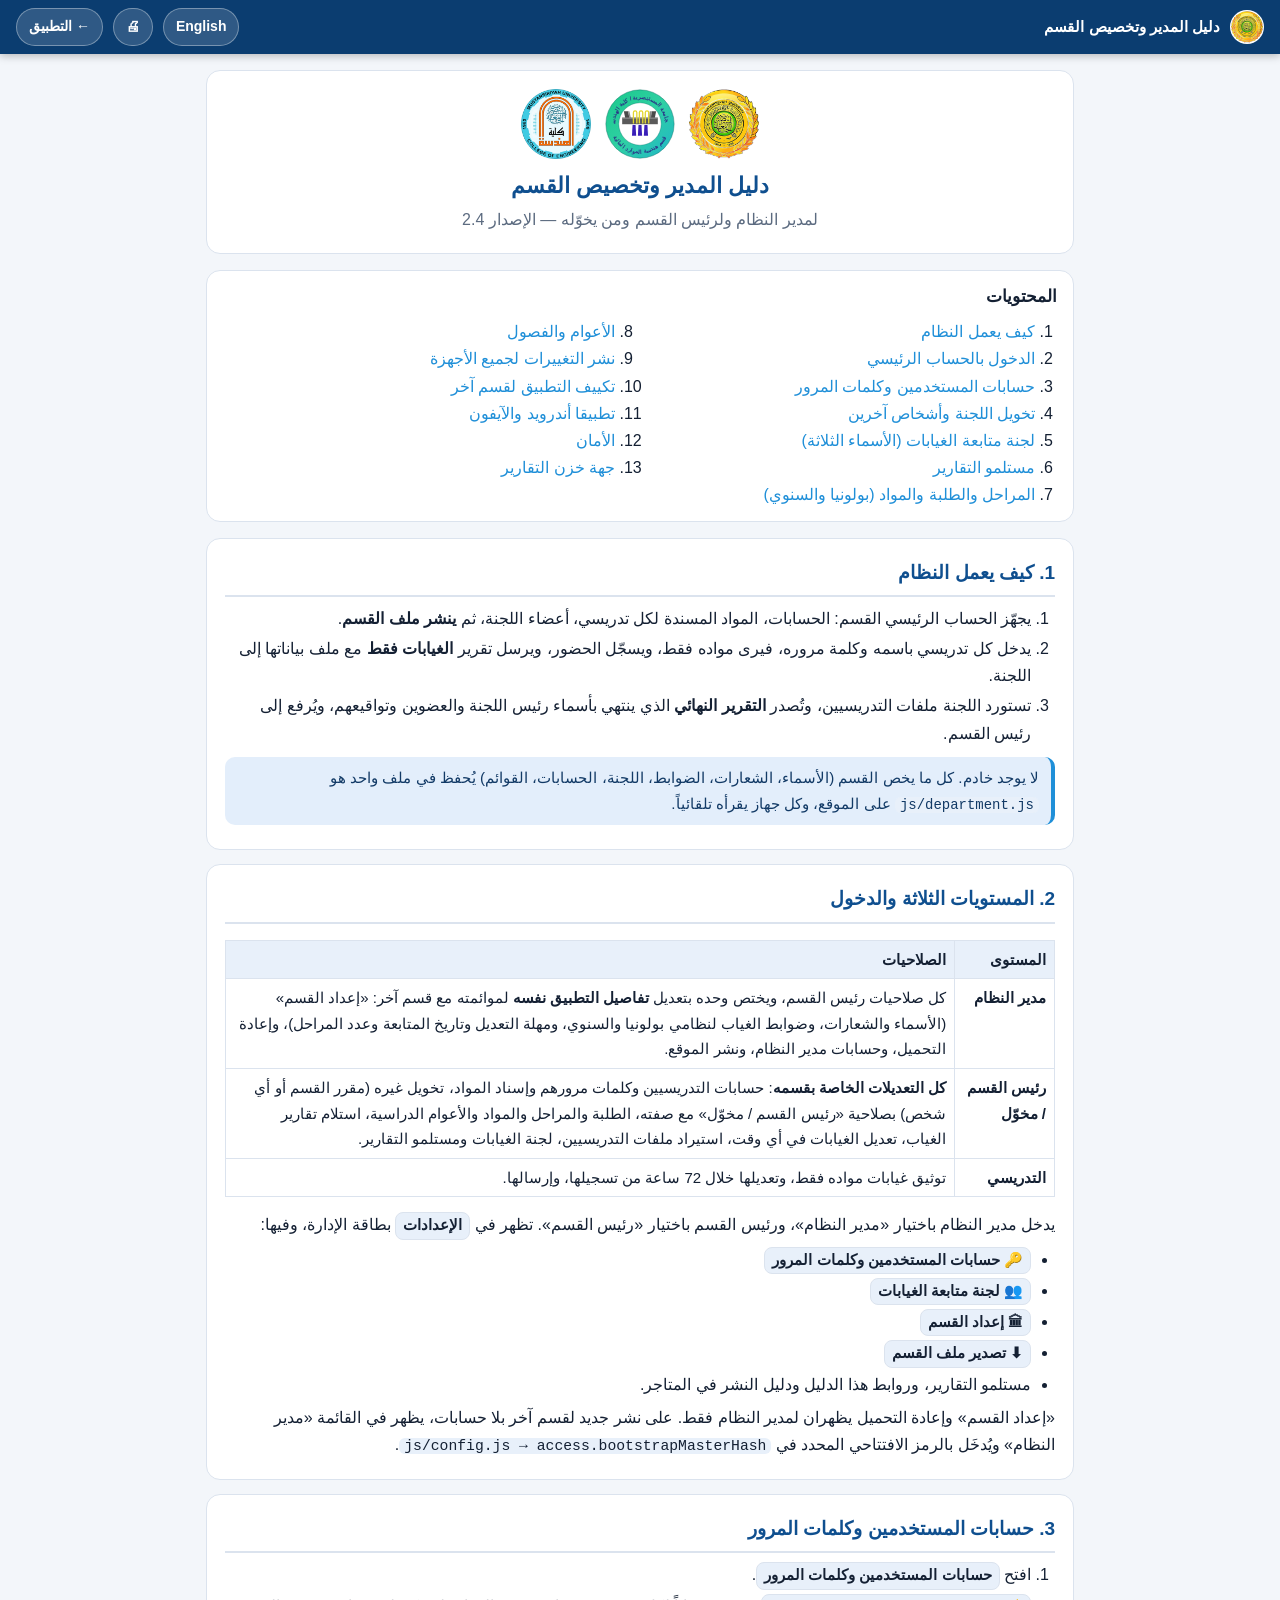
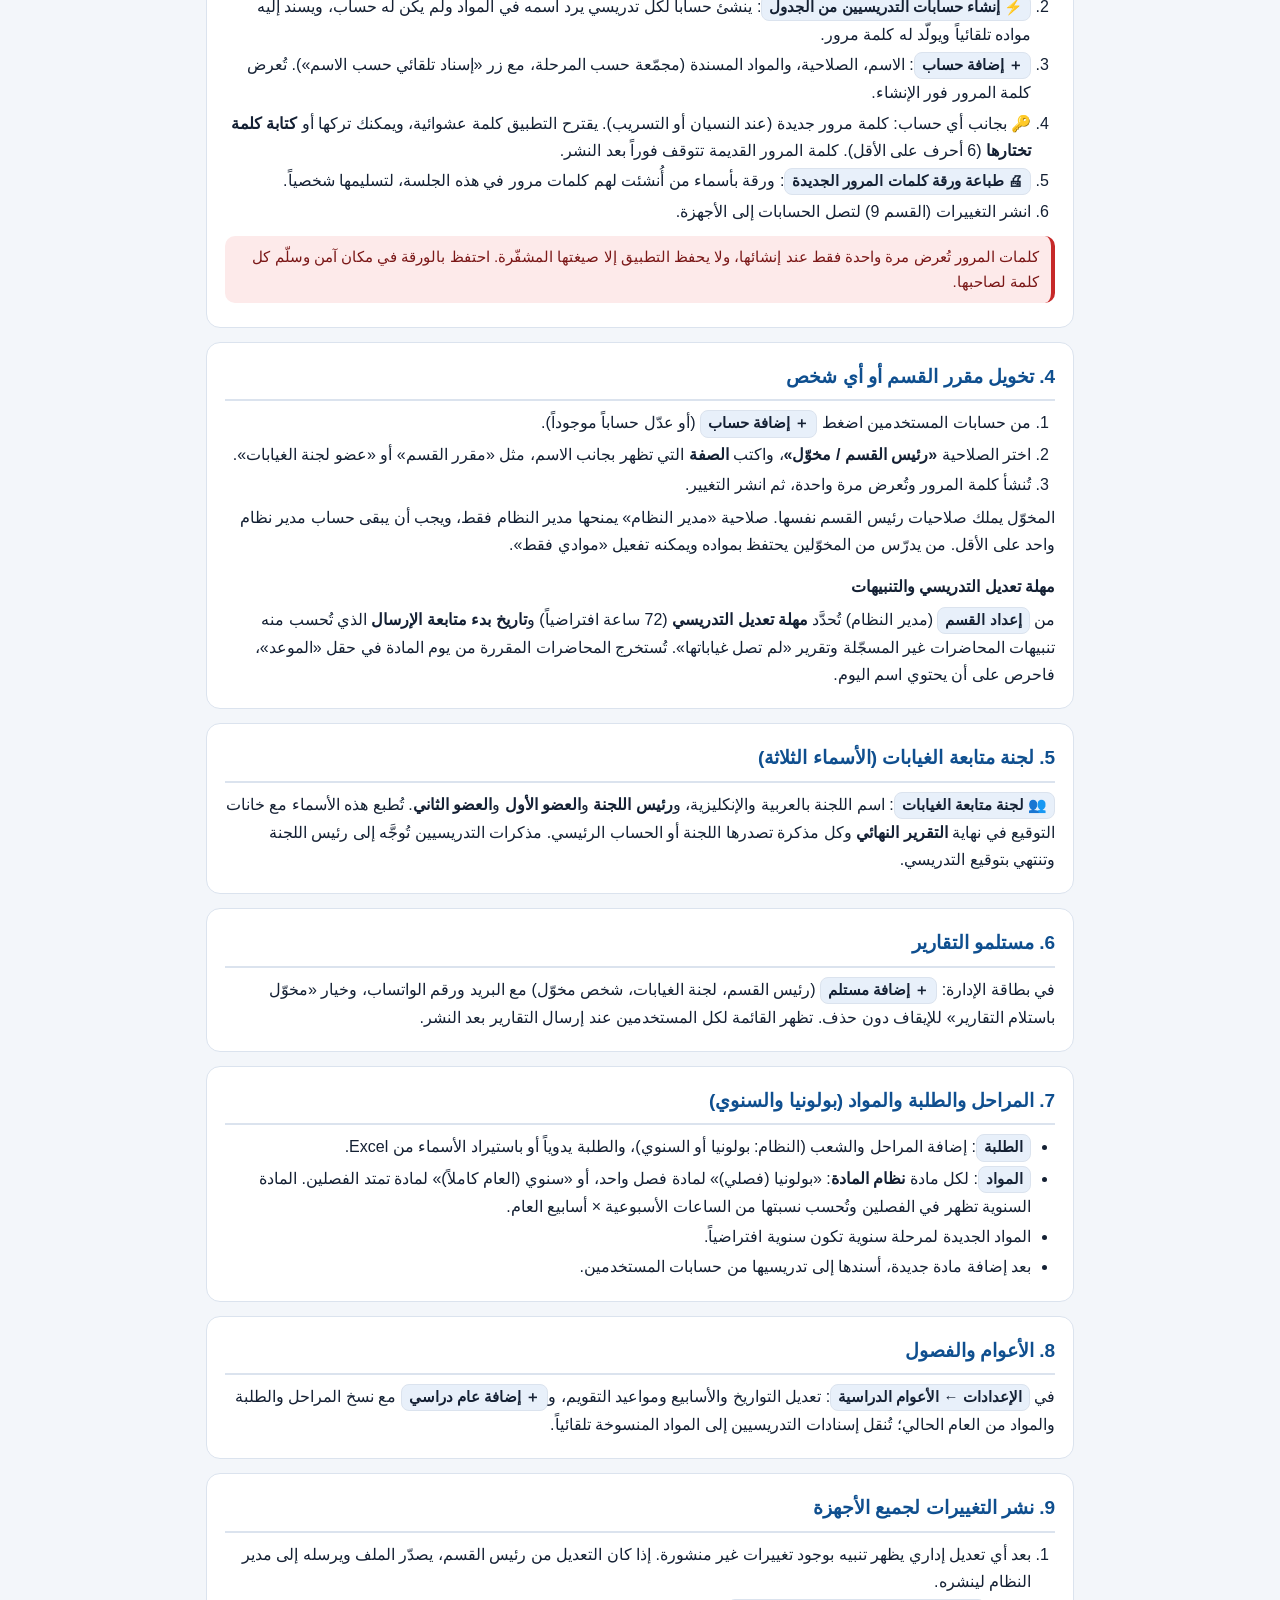
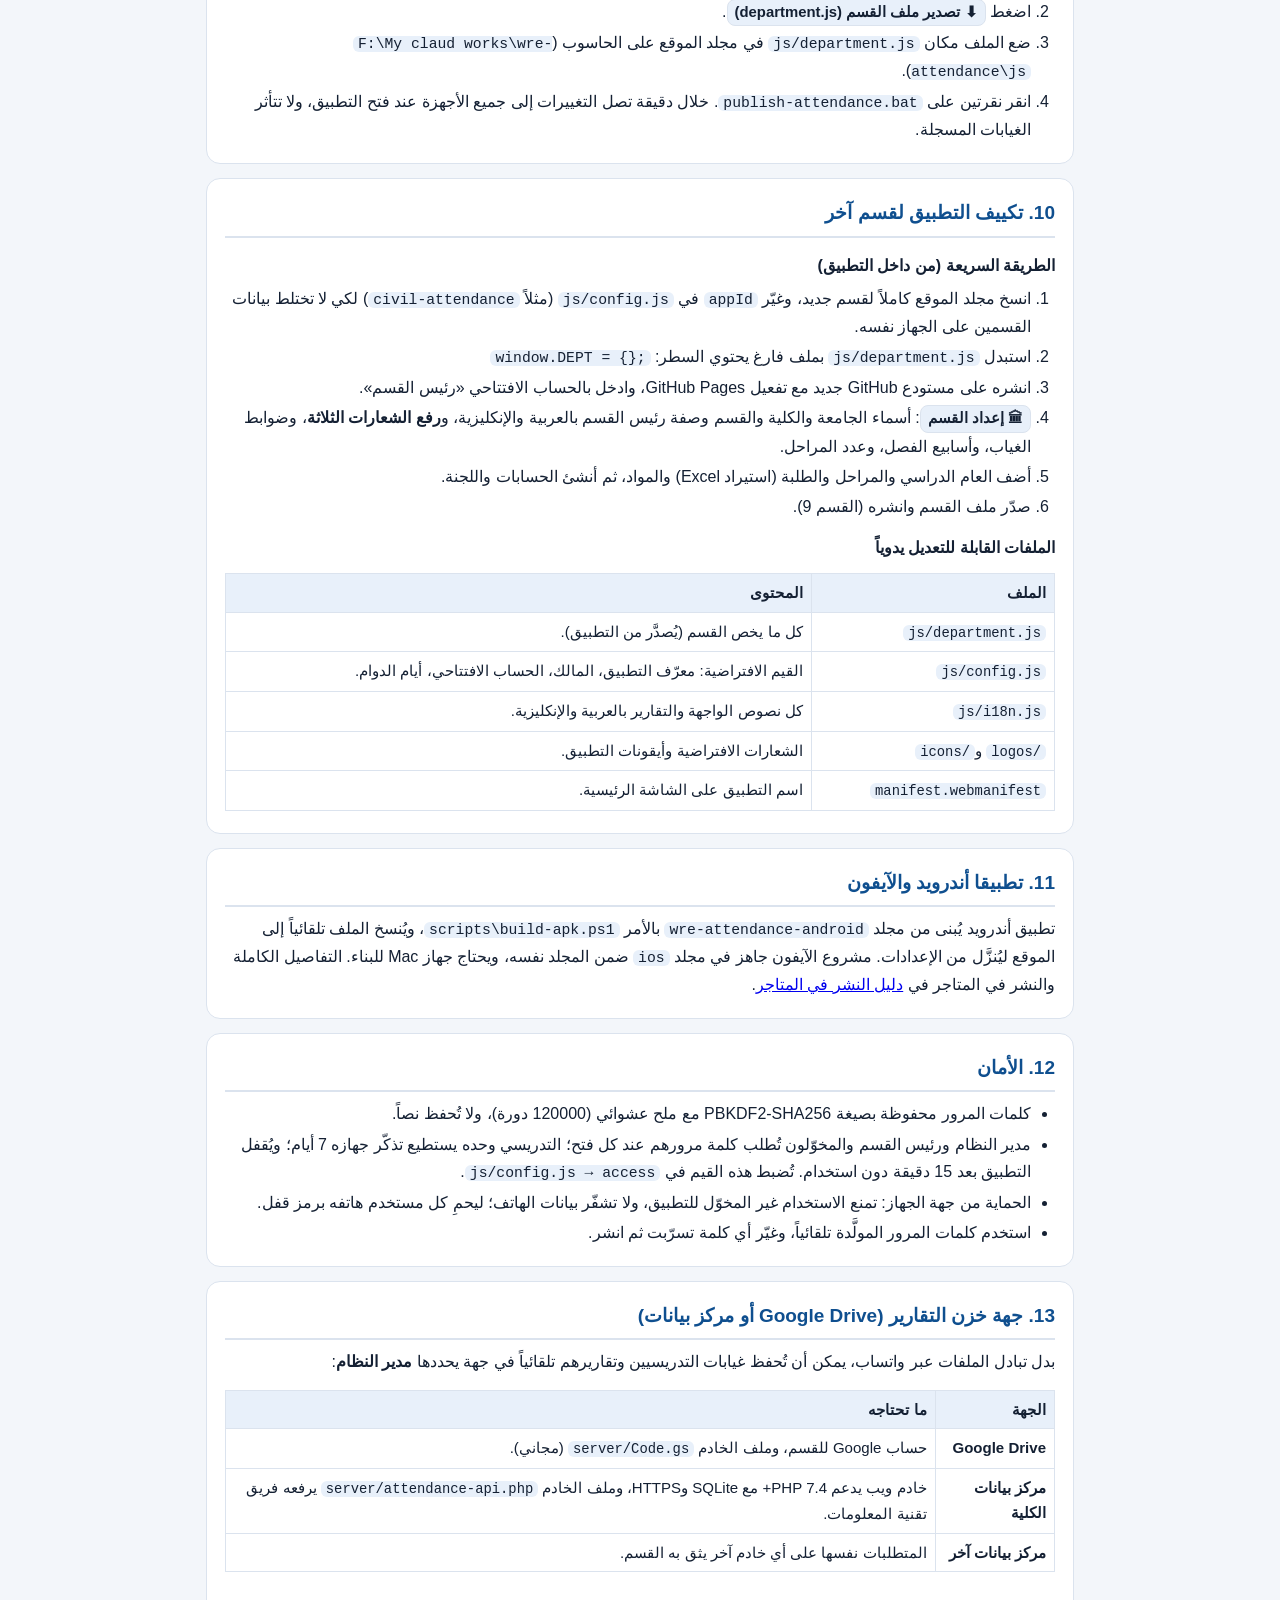
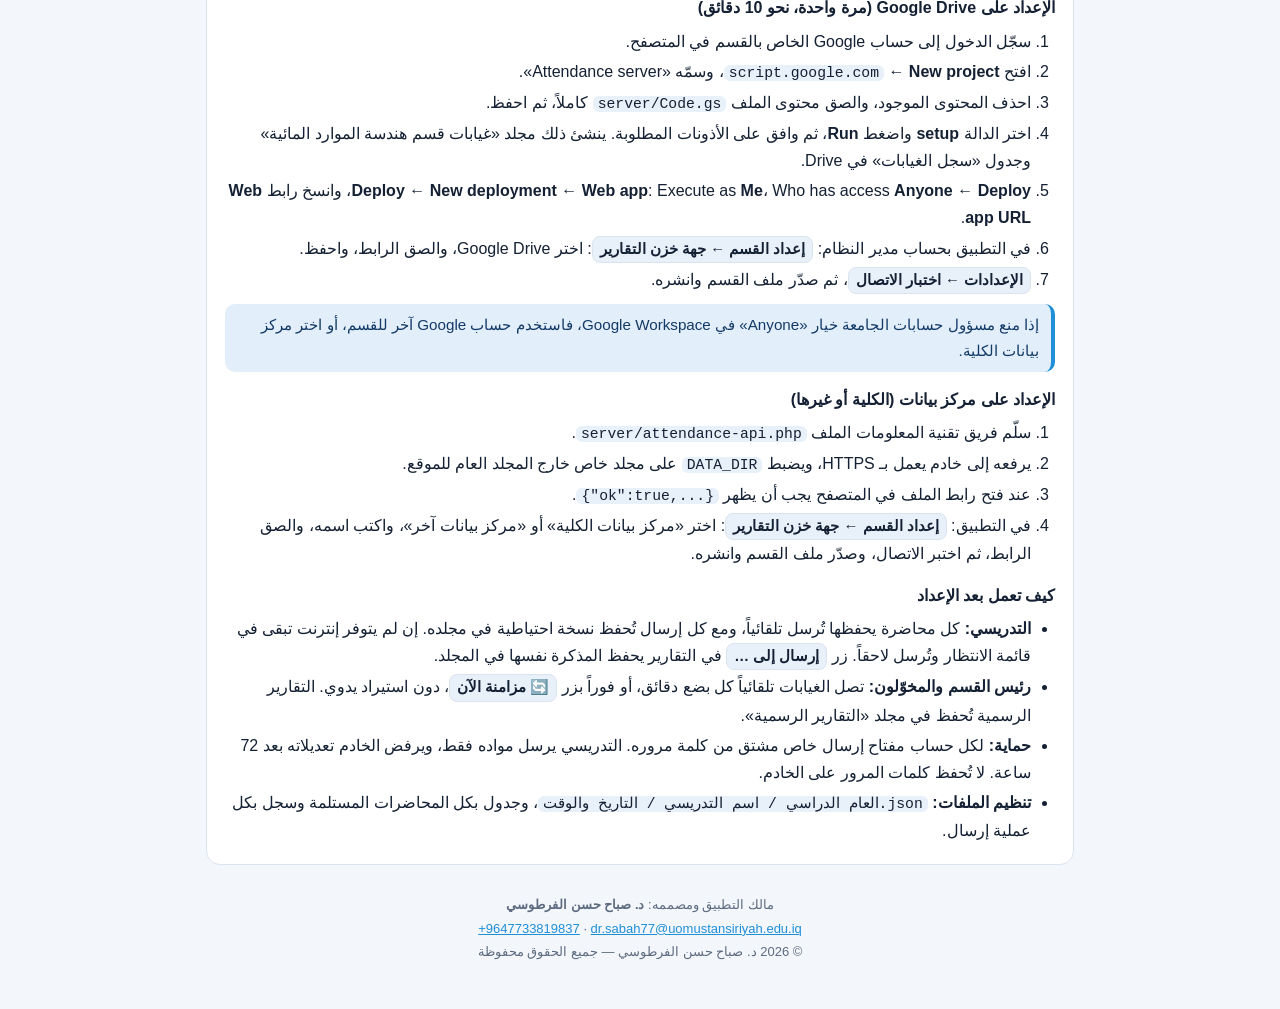
<file: admin.html>
<!doctype html>
<html lang="ar" dir="rtl">
<head>
<meta charset="utf-8">
<meta name="viewport" content="width=device-width, initial-scale=1, viewport-fit=cover">
<title>دليل المدير — Administrator Guide</title>
<meta name="theme-color" content="#0b3d70">
<link rel="icon" type="image/png" sizes="32x32" href="icons/favicon-32.png">
<link rel="stylesheet" href="css/guide.css">
</head>
<body data-title-ar="دليل المدير وتخصيص القسم" data-title-en="Administrator & Customization Guide">
<header class="top">
  <img data-logo="university" alt="">
  <div class="t" data-ar="دليل المدير وتخصيص القسم" data-en="Administrator & Customization Guide"></div>
  <button type="button" id="langBtn" class="noprint" data-ar="English" data-en="عربي"></button>
  <button type="button" id="printBtn" class="noprint">🖨</button>
  <a href="index.html" class="noprint" data-ar="← التطبيق" data-en="App →"></a>
</header>
<main>
<!-- ============================== ARABIC ============================== -->
<article data-lang="ar" lang="ar" dir="rtl">
  <div class="cover">
    <div class="logos"><img data-logo="university" alt=""><img data-logo="department" alt=""><img data-logo="college" alt=""></div>
    <h1>دليل المدير وتخصيص القسم</h1>
    <p>لمدير النظام ولرئيس القسم ومن يخوّله — الإصدار 2.4</p>
  </div>
  <nav class="toc"><h2>المحتويات</h2><ol>
    <li><a href="#a1">كيف يعمل النظام</a></li><li><a href="#a2">الدخول بالحساب الرئيسي</a></li><li><a href="#a3">حسابات المستخدمين وكلمات المرور</a></li>
    <li><a href="#a4">تخويل اللجنة وأشخاص آخرين</a></li><li><a href="#a5">لجنة متابعة الغيابات (الأسماء الثلاثة)</a></li><li><a href="#a6">مستلمو التقارير</a></li>
    <li><a href="#a7">المراحل والطلبة والمواد (بولونيا والسنوي)</a></li><li><a href="#a8">الأعوام والفصول</a></li><li><a href="#a9">نشر التغييرات لجميع الأجهزة</a></li>
    <li><a href="#a10">تكييف التطبيق لقسم آخر</a></li><li><a href="#a11">تطبيقا أندرويد والآيفون</a></li><li><a href="#a12">الأمان</a></li><li><a href="#a13">جهة خزن التقارير</a></li></ol></nav>

  <section id="a1"><h2 class="s">1. كيف يعمل النظام</h2>
    <ol class="steps"><li>يجهّز الحساب الرئيسي القسم: الحسابات، المواد المسندة لكل تدريسي، أعضاء اللجنة، ثم <b>ينشر ملف القسم</b>.</li>
      <li>يدخل كل تدريسي باسمه وكلمة مروره، فيرى مواده فقط، ويسجّل الحضور، ويرسل تقرير <b>الغيابات فقط</b> مع ملف بياناتها إلى اللجنة.</li>
      <li>تستورد اللجنة ملفات التدريسيين، وتُصدر <b>التقرير النهائي</b> الذي ينتهي بأسماء رئيس اللجنة والعضوين وتواقيعهم، ويُرفع إلى رئيس القسم.</li></ol>
    <div class="note">لا يوجد خادم. كل ما يخص القسم (الأسماء، الشعارات، الضوابط، اللجنة، الحسابات، القوائم) يُحفظ في ملف واحد هو <code>js/department.js</code> على الموقع، وكل جهاز يقرأه تلقائياً.</div>
  </section>

  <section id="a2"><h2 class="s">2. المستويات الثلاثة والدخول</h2>
    <div class="tbl"><table><tr><th>المستوى</th><th>الصلاحيات</th></tr>
      <tr><td><b>مدير النظام</b></td><td>كل صلاحيات رئيس القسم، ويختص وحده بتعديل <b>تفاصيل التطبيق نفسه</b> لموائمته مع قسم آخر: «إعداد القسم» (الأسماء والشعارات، وضوابط الغياب لنظامي بولونيا والسنوي، ومهلة التعديل وتاريخ المتابعة وعدد المراحل)، وإعادة التحميل، وحسابات مدير النظام، ونشر الموقع.</td></tr>
      <tr><td><b>رئيس القسم / مخوّل</b></td><td><b>كل التعديلات الخاصة بقسمه</b>: حسابات التدريسيين وكلمات مرورهم وإسناد المواد، تخويل غيره (مقرر القسم أو أي شخص) بصلاحية «رئيس القسم / مخوّل» مع صفته، الطلبة والمراحل والمواد والأعوام الدراسية، استلام تقارير الغياب، تعديل الغيابات في أي وقت، استيراد ملفات التدريسيين، لجنة الغيابات ومستلمو التقارير.</td></tr>
      <tr><td><b>التدريسي</b></td><td>توثيق غيابات مواده فقط، وتعديلها خلال 72 ساعة من تسجيلها، وإرسالها.</td></tr></table></div>
    <p>يدخل مدير النظام باختيار «مدير النظام»، ورئيس القسم باختيار «رئيس القسم». تظهر في <span class="ui">الإعدادات</span> بطاقة الإدارة، وفيها:</p>
    <ul><li><span class="ui">🔑 حسابات المستخدمين وكلمات المرور</span></li><li><span class="ui">👥 لجنة متابعة الغيابات</span></li><li><span class="ui">🏛 إعداد القسم</span></li><li><span class="ui">⬇ تصدير ملف القسم</span></li><li>مستلمو التقارير، وروابط هذا الدليل ودليل النشر في المتاجر.</li></ul>
    <p>«إعداد القسم» وإعادة التحميل يظهران لمدير النظام فقط. على نشر جديد لقسم آخر بلا حسابات، يظهر في القائمة «مدير النظام» ويُدخَل بالرمز الافتتاحي المحدد في <code>js/config.js → access.bootstrapMasterHash</code>.</p>
  </section>

  <section id="a3"><h2 class="s">3. حسابات المستخدمين وكلمات المرور</h2>
    <ol class="steps"><li>افتح <span class="ui">حسابات المستخدمين وكلمات المرور</span>.</li>
      <li><span class="ui">⚡ إنشاء حسابات التدريسيين من الجدول</span>: ينشئ حساباً لكل تدريسي يرد اسمه في المواد ولم يكن له حساب، ويسند إليه مواده تلقائياً ويولّد له كلمة مرور.</li>
      <li><span class="ui">＋ إضافة حساب</span>: الاسم، الصلاحية، والمواد المسندة (مجمّعة حسب المرحلة، مع زر «إسناد تلقائي حسب الاسم»). تُعرض كلمة المرور فور الإنشاء.</li>
      <li>🔑 بجانب أي حساب: كلمة مرور جديدة (عند النسيان أو التسريب). يقترح التطبيق كلمة عشوائية، ويمكنك تركها أو <b>كتابة كلمة تختارها</b> (6 أحرف على الأقل). كلمة المرور القديمة تتوقف فوراً بعد النشر.</li>
      <li><span class="ui">🖨 طباعة ورقة كلمات المرور الجديدة</span>: ورقة بأسماء من أُنشئت لهم كلمات مرور في هذه الجلسة، لتسليمها شخصياً.</li>
      <li>انشر التغييرات (القسم 9) لتصل الحسابات إلى الأجهزة.</li></ol>
    <div class="warn">كلمات المرور تُعرض مرة واحدة فقط عند إنشائها، ولا يحفظ التطبيق إلا صيغتها المشفّرة. احتفظ بالورقة في مكان آمن وسلّم كل كلمة لصاحبها.</div>
  </section>

  <section id="a4"><h2 class="s">4. تخويل مقرر القسم أو أي شخص</h2>
    <ol class="steps"><li>من حسابات المستخدمين اضغط <span class="ui">＋ إضافة حساب</span> (أو عدّل حساباً موجوداً).</li>
      <li>اختر الصلاحية <b>«رئيس القسم / مخوّل»</b>، واكتب <b>الصفة</b> التي تظهر بجانب الاسم، مثل «مقرر القسم» أو «عضو لجنة الغيابات».</li>
      <li>تُنشأ كلمة المرور وتُعرض مرة واحدة، ثم انشر التغيير.</li></ol>
    <p>المخوّل يملك صلاحيات رئيس القسم نفسها. صلاحية «مدير النظام» يمنحها مدير النظام فقط، ويجب أن يبقى حساب مدير نظام واحد على الأقل. من يدرّس من المخوّلين يحتفظ بمواده ويمكنه تفعيل «موادي فقط».</p>
    <h3>مهلة تعديل التدريسي والتنبيهات</h3>
    <p>من <span class="ui">إعداد القسم</span> (مدير النظام) تُحدَّد <b>مهلة تعديل التدريسي</b> (72 ساعة افتراضياً) و<b>تاريخ بدء متابعة الإرسال</b> الذي تُحسب منه تنبيهات المحاضرات غير المسجّلة وتقرير «لم تصل غياباتها». تُستخرج المحاضرات المقررة من يوم المادة في حقل «الموعد»، فاحرص على أن يحتوي اسم اليوم.</p>
  </section>

  <section id="a5"><h2 class="s">5. لجنة متابعة الغيابات (الأسماء الثلاثة)</h2>
    <p><span class="ui">👥 لجنة متابعة الغيابات</span>: اسم اللجنة بالعربية والإنكليزية، و<b>رئيس اللجنة</b> و<b>العضو الأول</b> و<b>العضو الثاني</b>. تُطبع هذه الأسماء مع خانات التوقيع في نهاية <b>التقرير النهائي</b> وكل مذكرة تصدرها اللجنة أو الحساب الرئيسي. مذكرات التدريسيين تُوجَّه إلى رئيس اللجنة وتنتهي بتوقيع التدريسي.</p>
  </section>

  <section id="a6"><h2 class="s">6. مستلمو التقارير</h2>
    <p>في بطاقة الإدارة: <span class="ui">＋ إضافة مستلم</span> (رئيس القسم، لجنة الغيابات، شخص مخوّل) مع البريد ورقم الواتساب، وخيار «مخوّل باستلام التقارير» للإيقاف دون حذف. تظهر القائمة لكل المستخدمين عند إرسال التقارير بعد النشر.</p>
  </section>

  <section id="a7"><h2 class="s">7. المراحل والطلبة والمواد (بولونيا والسنوي)</h2>
    <ul><li><span class="ui">الطلبة</span>: إضافة المراحل والشعب (النظام: بولونيا أو السنوي)، والطلبة يدوياً أو باستيراد الأسماء من Excel.</li>
      <li><span class="ui">المواد</span>: لكل مادة <b>نظام المادة</b>: «بولونيا (فصلي)» لمادة فصل واحد، أو «سنوي (العام كاملاً)» لمادة تمتد الفصلين. المادة السنوية تظهر في الفصلين وتُحسب نسبتها من الساعات الأسبوعية × أسابيع العام.</li>
      <li>المواد الجديدة لمرحلة سنوية تكون سنوية افتراضياً.</li>
      <li>بعد إضافة مادة جديدة، أسندها إلى تدريسيها من حسابات المستخدمين.</li></ul>
  </section>

  <section id="a8"><h2 class="s">8. الأعوام والفصول</h2>
    <p>في <span class="ui">الإعدادات ← الأعوام الدراسية</span>: تعديل التواريخ والأسابيع ومواعيد التقويم، و<span class="ui">＋ إضافة عام دراسي</span> مع نسخ المراحل والطلبة والمواد من العام الحالي؛ تُنقل إسنادات التدريسيين إلى المواد المنسوخة تلقائياً.</p>
  </section>

  <section id="a9"><h2 class="s">9. نشر التغييرات لجميع الأجهزة</h2>
    <ol class="steps"><li>بعد أي تعديل إداري يظهر تنبيه بوجود تغييرات غير منشورة. إذا كان التعديل من رئيس القسم، يصدّر الملف ويرسله إلى مدير النظام لينشره.</li>
      <li>اضغط <span class="ui">⬇ تصدير ملف القسم (department.js)</span>.</li>
      <li>ضع الملف مكان <code>js/department.js</code> في مجلد الموقع على الحاسوب (<code>F:\My claud works\wre-attendance\js</code>).</li>
      <li>انقر نقرتين على <code>publish-attendance.bat</code>. خلال دقيقة تصل التغييرات إلى جميع الأجهزة عند فتح التطبيق، ولا تتأثر الغيابات المسجلة.</li></ol>
  </section>

  <section id="a10"><h2 class="s">10. تكييف التطبيق لقسم آخر</h2>
    <h3>الطريقة السريعة (من داخل التطبيق)</h3>
    <ol class="steps"><li>انسخ مجلد الموقع كاملاً لقسم جديد، وغيّر <code>appId</code> في <code>js/config.js</code> (مثلاً <code>civil-attendance</code>) لكي لا تختلط بيانات القسمين على الجهاز نفسه.</li>
      <li>استبدل <code>js/department.js</code> بملف فارغ يحتوي السطر: <code>window.DEPT = {};</code></li>
      <li>انشره على مستودع GitHub جديد مع تفعيل GitHub Pages، وادخل بالحساب الافتتاحي «رئيس القسم».</li>
      <li><span class="ui">🏛 إعداد القسم</span>: أسماء الجامعة والكلية والقسم وصفة رئيس القسم بالعربية والإنكليزية، و<b>رفع الشعارات الثلاثة</b>، وضوابط الغياب، وأسابيع الفصل، وعدد المراحل.</li>
      <li>أضف العام الدراسي والمراحل والطلبة (استيراد Excel) والمواد، ثم أنشئ الحسابات واللجنة.</li>
      <li>صدّر ملف القسم وانشره (القسم 9).</li></ol>
    <h3>الملفات القابلة للتعديل يدوياً</h3>
    <div class="tbl"><table><tr><th>الملف</th><th>المحتوى</th></tr>
      <tr><td><code>js/department.js</code></td><td>كل ما يخص القسم (يُصدَّر من التطبيق).</td></tr>
      <tr><td><code>js/config.js</code></td><td>القيم الافتراضية: معرّف التطبيق، المالك، الحساب الافتتاحي، أيام الدوام.</td></tr>
      <tr><td><code>js/i18n.js</code></td><td>كل نصوص الواجهة والتقارير بالعربية والإنكليزية.</td></tr>
      <tr><td><code>logos/</code> و<code>icons/</code></td><td>الشعارات الافتراضية وأيقونات التطبيق.</td></tr>
      <tr><td><code>manifest.webmanifest</code></td><td>اسم التطبيق على الشاشة الرئيسية.</td></tr></table></div>
  </section>

  <section id="a11"><h2 class="s">11. تطبيقا أندرويد والآيفون</h2>
    <p>تطبيق أندرويد يُبنى من مجلد <code>wre-attendance-android</code> بالأمر <code>scripts\build-apk.ps1</code>، ويُنسخ الملف تلقائياً إلى الموقع ليُنزَّل من الإعدادات. مشروع الآيفون جاهز في مجلد <code>ios</code> ضمن المجلد نفسه، ويحتاج جهاز Mac للبناء. التفاصيل الكاملة والنشر في المتاجر في <a href="publish-guide.html">دليل النشر في المتاجر</a>.</p>
  </section>

  <section id="a12"><h2 class="s">12. الأمان</h2>
    <ul><li>كلمات المرور محفوظة بصيغة PBKDF2-SHA256 مع ملح عشوائي (120000 دورة)، ولا تُحفظ نصاً.</li>
      <li>مدير النظام ورئيس القسم والمخوّلون تُطلب كلمة مرورهم عند كل فتح؛ التدريسي وحده يستطيع تذكّر جهازه 7 أيام؛ ويُقفل التطبيق بعد 15 دقيقة دون استخدام. تُضبط هذه القيم في <code>js/config.js → access</code>.</li>
      <li>الحماية من جهة الجهاز: تمنع الاستخدام غير المخوّل للتطبيق، ولا تشفّر بيانات الهاتف؛ ليحمِ كل مستخدم هاتفه برمز قفل.</li>
      <li>استخدم كلمات المرور المولَّدة تلقائياً، وغيّر أي كلمة تسرّبت ثم انشر.</li></ul>
  </section>
  <section id="a13"><h2 class="s">13. جهة خزن التقارير (Google Drive أو مركز بيانات)</h2>
    <p>بدل تبادل الملفات عبر واتساب، يمكن أن تُحفظ غيابات التدريسيين وتقاريرهم تلقائياً في جهة يحددها <b>مدير النظام</b>:</p>
    <div class="tbl"><table><tr><th>الجهة</th><th>ما تحتاجه</th></tr>
      <tr><td><b>Google Drive</b></td><td>حساب Google للقسم، وملف الخادم <code>server/Code.gs</code> (مجاني).</td></tr>
      <tr><td><b>مركز بيانات الكلية</b></td><td>خادم ويب يدعم PHP 7.4+ مع SQLite وHTTPS، وملف الخادم <code>server/attendance-api.php</code> يرفعه فريق تقنية المعلومات.</td></tr>
      <tr><td><b>مركز بيانات آخر</b></td><td>المتطلبات نفسها على أي خادم آخر يثق به القسم.</td></tr></table></div>
    <h3>الإعداد على Google Drive (مرة واحدة، نحو 10 دقائق)</h3>
    <ol class="steps"><li>سجّل الدخول إلى حساب Google الخاص بالقسم في المتصفح.</li>
      <li>افتح <code>script.google.com</code> ← <b>New project</b>، وسمّه «Attendance server».</li>
      <li>احذف المحتوى الموجود، والصق محتوى الملف <code>server/Code.gs</code> كاملاً، ثم احفظ.</li>
      <li>اختر الدالة <b>setup</b> واضغط <b>Run</b>، ثم وافق على الأذونات المطلوبة. ينشئ ذلك مجلد «غيابات قسم هندسة الموارد المائية» وجدول «سجل الغيابات» في Drive.</li>
      <li><b>Deploy ← New deployment ← Web app</b>: Execute as <b>Me</b>، Who has access <b>Anyone</b> ← <b>Deploy</b>، وانسخ رابط <b>Web app URL</b>.</li>
      <li>في التطبيق بحساب مدير النظام: <span class="ui">إعداد القسم ← جهة خزن التقارير</span>: اختر Google Drive، والصق الرابط، واحفظ.</li>
      <li><span class="ui">الإعدادات ← اختبار الاتصال</span>، ثم صدّر ملف القسم وانشره.</li></ol>
    <div class="note">إذا منع مسؤول حسابات الجامعة خيار «Anyone» في Google Workspace، فاستخدم حساب Google آخر للقسم، أو اختر مركز بيانات الكلية.</div>
    <h3>الإعداد على مركز بيانات (الكلية أو غيرها)</h3>
    <ol class="steps"><li>سلّم فريق تقنية المعلومات الملف <code>server/attendance-api.php</code>.</li>
      <li>يرفعه إلى خادم يعمل بـ HTTPS، ويضبط <code>DATA_DIR</code> على مجلد خاص خارج المجلد العام للموقع.</li>
      <li>عند فتح رابط الملف في المتصفح يجب أن يظهر <code>{"ok":true,...}</code>.</li>
      <li>في التطبيق: <span class="ui">إعداد القسم ← جهة خزن التقارير</span>: اختر «مركز بيانات الكلية» أو «مركز بيانات آخر»، واكتب اسمه، والصق الرابط، ثم اختبر الاتصال، وصدّر ملف القسم وانشره.</li></ol>
    <h3>كيف تعمل بعد الإعداد</h3>
    <ul><li><b>التدريسي:</b> كل محاضرة يحفظها تُرسل تلقائياً، ومع كل إرسال تُحفظ نسخة احتياطية في مجلده. إن لم يتوفر إنترنت تبقى في قائمة الانتظار وتُرسل لاحقاً. زر <span class="ui">إرسال إلى …</span> في التقارير يحفظ المذكرة نفسها في المجلد.</li>
      <li><b>رئيس القسم والمخوّلون:</b> تصل الغيابات تلقائياً كل بضع دقائق، أو فوراً بزر <span class="ui">🔄 مزامنة الآن</span>، دون استيراد يدوي. التقارير الرسمية تُحفظ في مجلد «التقارير الرسمية».</li>
      <li><b>حماية:</b> لكل حساب مفتاح إرسال خاص مشتق من كلمة مروره. التدريسي يرسل مواده فقط، ويرفض الخادم تعديلاته بعد 72 ساعة. لا تُحفظ كلمات المرور على الخادم.</li>
      <li><b>تنظيم الملفات:</b> <code>العام الدراسي / اسم التدريسي / التاريخ والوقت.json</code>، وجدول بكل المحاضرات المستلمة وسجل بكل عملية إرسال.</li></ul>
  </section>
</article>

<!-- ============================== ENGLISH ============================== -->
<article data-lang="en" lang="en" dir="ltr" hidden>
  <div class="cover">
    <div class="logos"><img data-logo="university" alt=""><img data-logo="department" alt=""><img data-logo="college" alt=""></div>
    <h1>Administrator & Customization Guide</h1>
    <p>For the system administrator, the Head of Department and delegates — version 2.4</p>
  </div>
  <nav class="toc"><h2>Contents</h2><ol>
    <li><a href="#e1">How the system works</a></li><li><a href="#e2">Signing in with the master account</a></li><li><a href="#e3">User accounts and passwords</a></li>
    <li><a href="#e4">Authorizing the committee and others</a></li><li><a href="#e5">Absence follow-up committee (three names)</a></li><li><a href="#e6">Report recipients</a></li>
    <li><a href="#e7">Stages, students and courses (Bologna and annual)</a></li><li><a href="#e8">Years and terms</a></li><li><a href="#e9">Publishing changes to all devices</a></li>
    <li><a href="#e10">Adapting the app for another department</a></li><li><a href="#e11">Android and iPhone apps</a></li><li><a href="#e12">Security</a></li><li><a href="#e13">Report storage</a></li></ol></nav>

  <section id="e1"><h2 class="s">1. How the system works</h2>
    <ol class="steps"><li>The master account prepares the department: accounts, the courses assigned to each lecturer, the committee members, then <b>publishes the department file</b>.</li>
      <li>Each lecturer signs in with their name and password, sees only their courses, records attendance, and sends an <b>absences-only</b> report with its data file to the committee.</li>
      <li>The committee imports the lecturers' files and issues the <b>final report</b>, which ends with the committee chair's and two members' names and signatures, and goes to the Head of Department.</li></ol>
    <div class="note">There is no server. Everything about the department (names, logos, rules, committee, accounts, lists) is kept in one file on the website, <code>js/department.js</code>, which every device reads automatically.</div>
  </section>

  <section id="e2"><h2 class="s">2. The three levels and signing in</h2>
    <div class="tbl"><table><tr><th>Level</th><th>Permissions</th></tr>
      <tr><td><b>System administrator</b></td><td>All of the head's permissions, plus — exclusively — changing <b>the app's own details</b> to fit another department: “Department setup” (names, logos, absence rules for the Bologna and annual systems, edit window, tracking date, number of stages), reset, administrator accounts and publishing the site.</td></tr>
      <tr><td><b>Head of department / delegate</b></td><td><b>Everything within the department</b>: lecturers' accounts, passwords and course assignments; authorizing others (the coordinator or anyone) with the “Head of department / delegate” level and a title; students, stages, courses and academic years; receiving absence reports; editing absences at any time; importing lecturers' files; the absence committee and report recipients.</td></tr>
      <tr><td><b>Lecturer</b></td><td>Documents absences of their own courses only, may edit them within 72 hours of recording, and sends them.</td></tr></table></div>
    <p>The administrator signs in as “System administrator”, the head as “Head of Department”. <span class="ui">Settings</span> then shows the management card with:</p>
    <ul><li><span class="ui">🔑 User accounts and passwords</span></li><li><span class="ui">👥 Absence follow-up committee</span></li><li><span class="ui">🏛 Department setup</span></li><li><span class="ui">⬇ Export department file</span></li><li>Report recipients, and links to this guide and the store publishing guide.</li></ul>
    <p>“Department setup” and reset are shown to the administrator only. On a new deployment for another department with no accounts, “System administrator” appears and signs in with the bootstrap code set in <code>js/config.js → access.bootstrapMasterHash</code>.</p>
  </section>

  <section id="e3"><h2 class="s">3. User accounts and passwords</h2>
    <ol class="steps"><li>Open <span class="ui">User accounts and passwords</span>.</li>
      <li><span class="ui">⚡ Create lecturer accounts from the timetable</span> creates an account for every lecturer named in the courses who has none, assigns their courses automatically and generates a password.</li>
      <li><span class="ui">＋ Add account</span>: name, role and assigned courses (grouped by stage, with “Auto-assign by name”). The password is shown right after creation.</li>
      <li>🔑 next to an account issues a new password (forgotten or leaked). The app proposes a random one; keep it or <b>type one of your choice</b> (at least 6 characters). The old password stops working once published.</li>
      <li><span class="ui">🖨 Print sheet of new passwords</span> lists everyone who received a password in this session, to hand over in person.</li>
      <li>Publish the changes (section 9) so accounts reach the devices.</li></ol>
    <div class="warn">Passwords are shown only once, when created; the app keeps only their hashes. Keep the sheet safe and hand each password to its owner.</div>
  </section>

  <section id="e4"><h2 class="s">4. Authorizing the coordinator or anyone</h2>
    <ol class="steps"><li>In User accounts tap <span class="ui">＋ Add account</span> (or edit an existing one).</li>
      <li>Choose the level <b>“Head of department / delegate”</b> and type the <b>title</b> shown next to the name, e.g. “Department coordinator” or “Absence committee member”.</li>
      <li>The password is generated and shown once; then publish the change.</li></ol>
    <p>A delegate has the same permissions as the head. Only the administrator can grant the “System administrator” level, and at least one administrator account must remain. Delegates who teach keep their courses and can tick “My courses only”.</p>
    <h3>Lecturer edit window and alerts</h3>
    <p>In <span class="ui">Department setup</span> (administrator) set the <b>lecturer edit window</b> (72 hours by default) and the <b>date to track submissions from</b>, used for the not-recorded alerts and the “Not received” report. Due lectures come from the day name in each course's schedule, so make sure it contains the day.</p>
  </section>

  <section id="e5"><h2 class="s">5. Absence follow-up committee (three names)</h2>
    <p><span class="ui">👥 Absence follow-up committee</span>: committee name in Arabic and English, the <b>chair</b>, the <b>first member</b> and the <b>second member</b>. These names, with signature lines, are printed at the end of the <b>final report</b> and of every memo issued by the committee or the master account. Lecturers' memos are addressed to the committee chair and end with the lecturer's signature.</p>
  </section>

  <section id="e6"><h2 class="s">6. Report recipients</h2>
    <p>In the administration card: <span class="ui">＋ Add recipient</span> (Head of Department, absence committee, authorized person) with email and WhatsApp number; “Authorized to receive reports” suspends a recipient without deleting it. After publishing, everyone sees the list when sending reports.</p>
  </section>

  <section id="e7"><h2 class="s">7. Stages, students and courses (Bologna and annual)</h2>
    <ul><li><span class="ui">Students</span>: add stages and sections (system: Bologna or annual) and students, by hand or by importing names from Excel.</li>
      <li><span class="ui">Courses</span>: each course has a <b>course system</b>: “Bologna (semester)” for a one-term course or “Annual (whole year)” for a course spanning both terms. An annual course appears in both terms and its percentage uses weekly hours × weeks of the year.</li>
      <li>New courses of an annual stage default to annual.</li>
      <li>After adding a course, assign it to its lecturer in User accounts.</li></ul>
  </section>

  <section id="e8"><h2 class="s">8. Years and terms</h2>
    <p>In <span class="ui">Settings → Academic years</span>: edit dates, weeks and calendar events; <span class="ui">＋ Add academic year</span> copies stages, students and courses from the current year, and lecturers' course assignments are carried to the copied courses automatically.</p>
  </section>

  <section id="e9"><h2 class="s">9. Publishing changes to all devices</h2>
    <ol class="steps"><li>After any administration change a banner about unpublished changes appears. If the head made the change, they export the file and send it to the administrator to publish.</li>
      <li>Tap <span class="ui">⬇ Export department file (department.js)</span>.</li>
      <li>Put the file in place of <code>js/department.js</code> in the site folder on the computer (<code>F:\My claud works\wre-attendance\js</code>).</li>
      <li>Double-click <code>publish-attendance.bat</code>. Within a minute every device picks up the changes when the app opens; recorded absences are not affected.</li></ol>
  </section>

  <section id="e10"><h2 class="s">10. Adapting the app for another department</h2>
    <h3>Quick way (inside the app)</h3>
    <ol class="steps"><li>Copy the whole site folder for the new department and change <code>appId</code> in <code>js/config.js</code> (e.g. <code>civil-attendance</code>) so the two departments' data never mix on one device.</li>
      <li>Replace <code>js/department.js</code> with an empty file containing: <code>window.DEPT = {};</code></li>
      <li>Publish it to a new GitHub repository with GitHub Pages and sign in with the bootstrap “Head of Department” account.</li>
      <li><span class="ui">🏛 Department setup</span>: university, college, department and head-of-department title in Arabic and English, <b>upload the three logos</b>, absence rules, weeks per term and number of stages.</li>
      <li>Add the academic year, stages, students (Excel import) and courses, then create the accounts and the committee.</li>
      <li>Export the department file and publish (section 9).</li></ol>
    <h3>Files that can be edited by hand</h3>
    <div class="tbl"><table><tr><th>File</th><th>Contents</th></tr>
      <tr><td><code>js/department.js</code></td><td>Everything about the department (exported from the app).</td></tr>
      <tr><td><code>js/config.js</code></td><td>Defaults: app id, owner, bootstrap account, working days.</td></tr>
      <tr><td><code>js/i18n.js</code></td><td>Every interface and report text in Arabic and English.</td></tr>
      <tr><td><code>logos/</code> and <code>icons/</code></td><td>Default logos and app icons.</td></tr>
      <tr><td><code>manifest.webmanifest</code></td><td>The app name on the home screen.</td></tr></table></div>
  </section>

  <section id="e11"><h2 class="s">11. Android and iPhone apps</h2>
    <p>The Android app is built from the <code>wre-attendance-android</code> folder with <code>scripts\build-apk.ps1</code>; the file is copied to the website automatically for download from Settings. The iPhone project is ready in the <code>ios</code> folder of the same directory and needs a Mac to build. Full details and store publishing are in the <a href="publish-guide.html">App store publishing guide</a>.</p>
  </section>

  <section id="e12"><h2 class="s">12. Security</h2>
    <ul><li>Passwords are stored as PBKDF2-SHA256 with a random salt (120,000 iterations), never as text.</li>
      <li>The administrator, the head and delegates are asked for their password at every opening; only lecturers may remember their device for 7 days; the app locks after 15 minutes without use. These values are set in <code>js/config.js → access</code>.</li>
      <li>Protection is on the device side: it prevents unauthorized use of the app but does not encrypt the phone's data; every user should protect their phone with a screen lock.</li>
      <li>Use the generated passwords, and replace any leaked password, then publish.</li></ul>
  </section>
  <section id="e13"><h2 class="s">13. Report storage (Google Drive or a data centre)</h2>
    <p>Instead of exchanging files through WhatsApp, lecturers' absences and reports can be stored automatically in a destination chosen by the <b>system administrator</b>:</p>
    <div class="tbl"><table><tr><th>Destination</th><th>What it needs</th></tr>
      <tr><td><b>Google Drive</b></td><td>The department's Google account and the server file <code>server/Code.gs</code> (free).</td></tr>
      <tr><td><b>College data centre</b></td><td>A web server with PHP 7.4+, SQLite and HTTPS, and the server file <code>server/attendance-api.php</code> installed by the IT team.</td></tr>
      <tr><td><b>Another data centre</b></td><td>The same, on any other server the department trusts.</td></tr></table></div>
    <h3>Google Drive set-up (once, about 10 minutes)</h3>
    <ol class="steps"><li>Sign in to the department's Google account in the browser.</li>
      <li>Open <code>script.google.com</code> → <b>New project</b> and name it “Attendance server”.</li>
      <li>Delete the existing content, paste the whole of <code>server/Code.gs</code>, and save.</li>
      <li>Select the function <b>setup</b>, press <b>Run</b> and allow the permissions it asks for. It creates the folder and the “Attendance log” sheet in Drive.</li>
      <li><b>Deploy → New deployment → Web app</b>: Execute as <b>Me</b>, Who has access <b>Anyone</b> → <b>Deploy</b>, and copy the <b>Web app URL</b>.</li>
      <li>In the app as system administrator: <span class="ui">Department setup → Report storage</span>: choose Google Drive, paste the address and save.</li>
      <li><span class="ui">Settings → Test connection</span>, then export the department file and publish it.</li></ol>
    <div class="note">If the university's Google Workspace administrator blocks “Anyone” access, use another Google account for the department or choose the college data centre.</div>
    <h3>Data-centre set-up (the college's or another)</h3>
    <ol class="steps"><li>Give <code>server/attendance-api.php</code> to the IT team.</li>
      <li>They place it on an HTTPS server and set <code>DATA_DIR</code> to a private folder outside the public web root.</li>
      <li>Opening the file's address in a browser must show <code>{"ok":true,...}</code>.</li>
      <li>In the app: <span class="ui">Department setup → Report storage</span>: choose “College data centre” or “Another data centre”, type its name, paste the address, test the connection, then export the department file and publish.</li></ol>
    <h3>How it works afterwards</h3>
    <ul><li><b>Lecturer:</b> every saved lecture is sent automatically with a backup copy in their folder; without internet it waits in a queue and is sent later. <span class="ui">Send to …</span> in Reports also archives the memo itself.</li>
      <li><b>Head and delegates:</b> absences arrive automatically every few minutes, or at once with <span class="ui">🔄 Sync now</span>, with no manual import. Official reports are archived in the “official reports” folder.</li>
      <li><b>Protection:</b> each account has a private sending key derived from its password; lecturers can send only their courses and the server refuses their changes after 72 hours. No password is stored on the server.</li>
      <li><b>Organisation:</b> <code>year / lecturer / date-time.json</code>, plus a table of every lecture received and a log of every submission.</li></ul>
  </section>
</article>
<footer class="owner" id="owner-foot"></footer>
</main>
<script src="js/config.js"></script>
<script src="js/department.js"></script>
<script src="js/guide.js"></script>
</body>
</html>
</file>
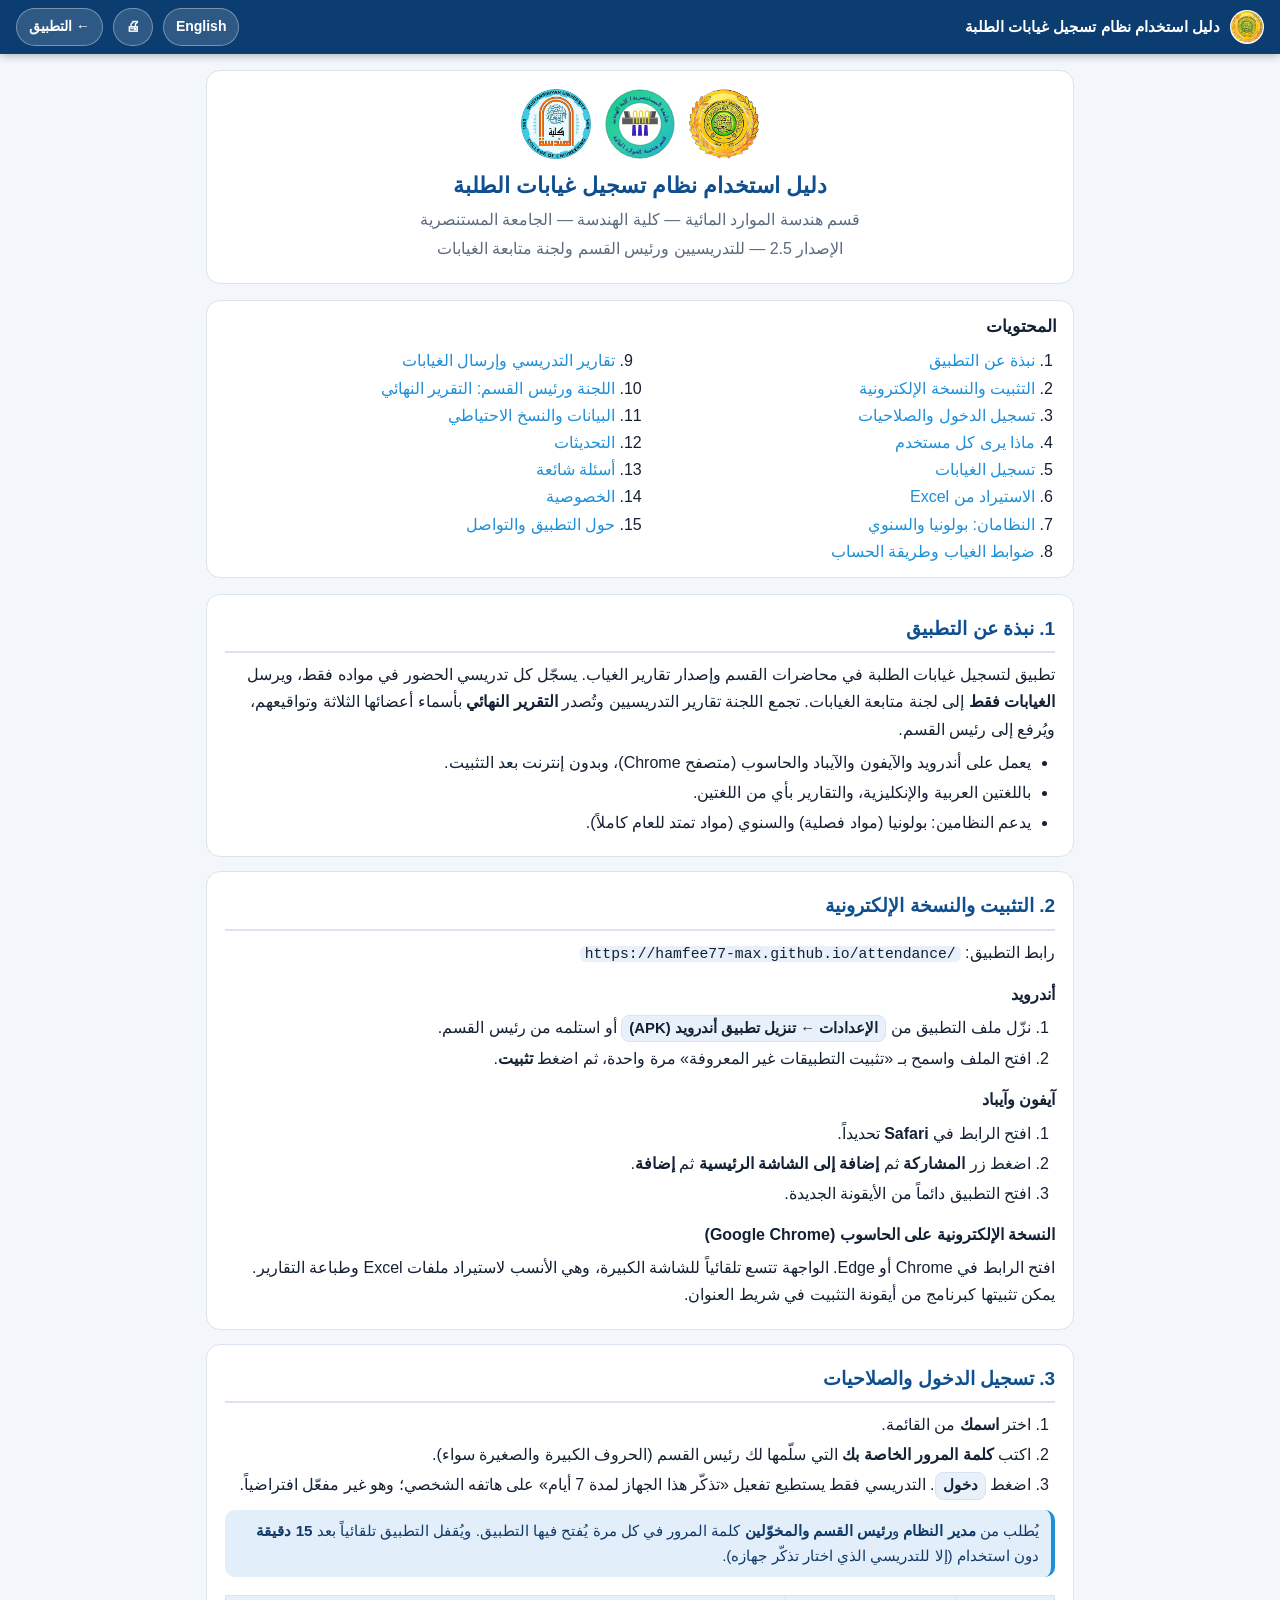
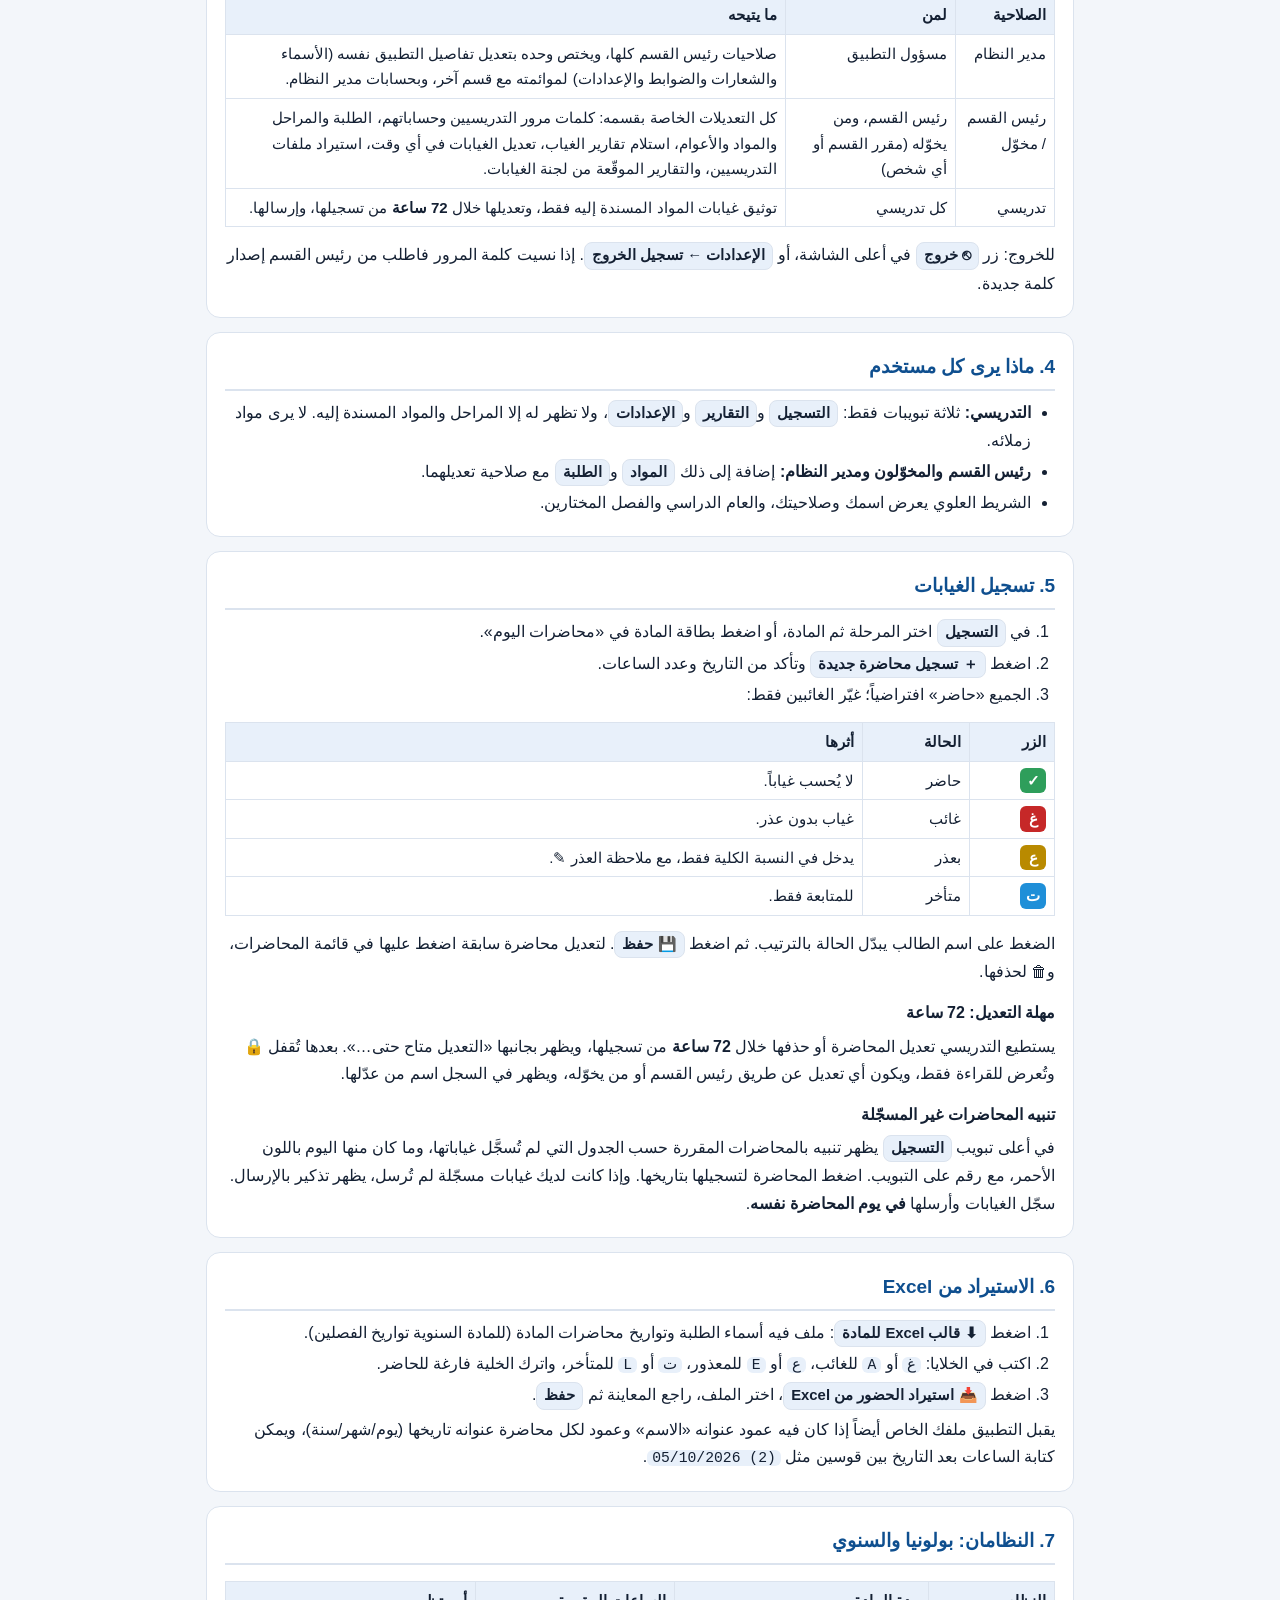
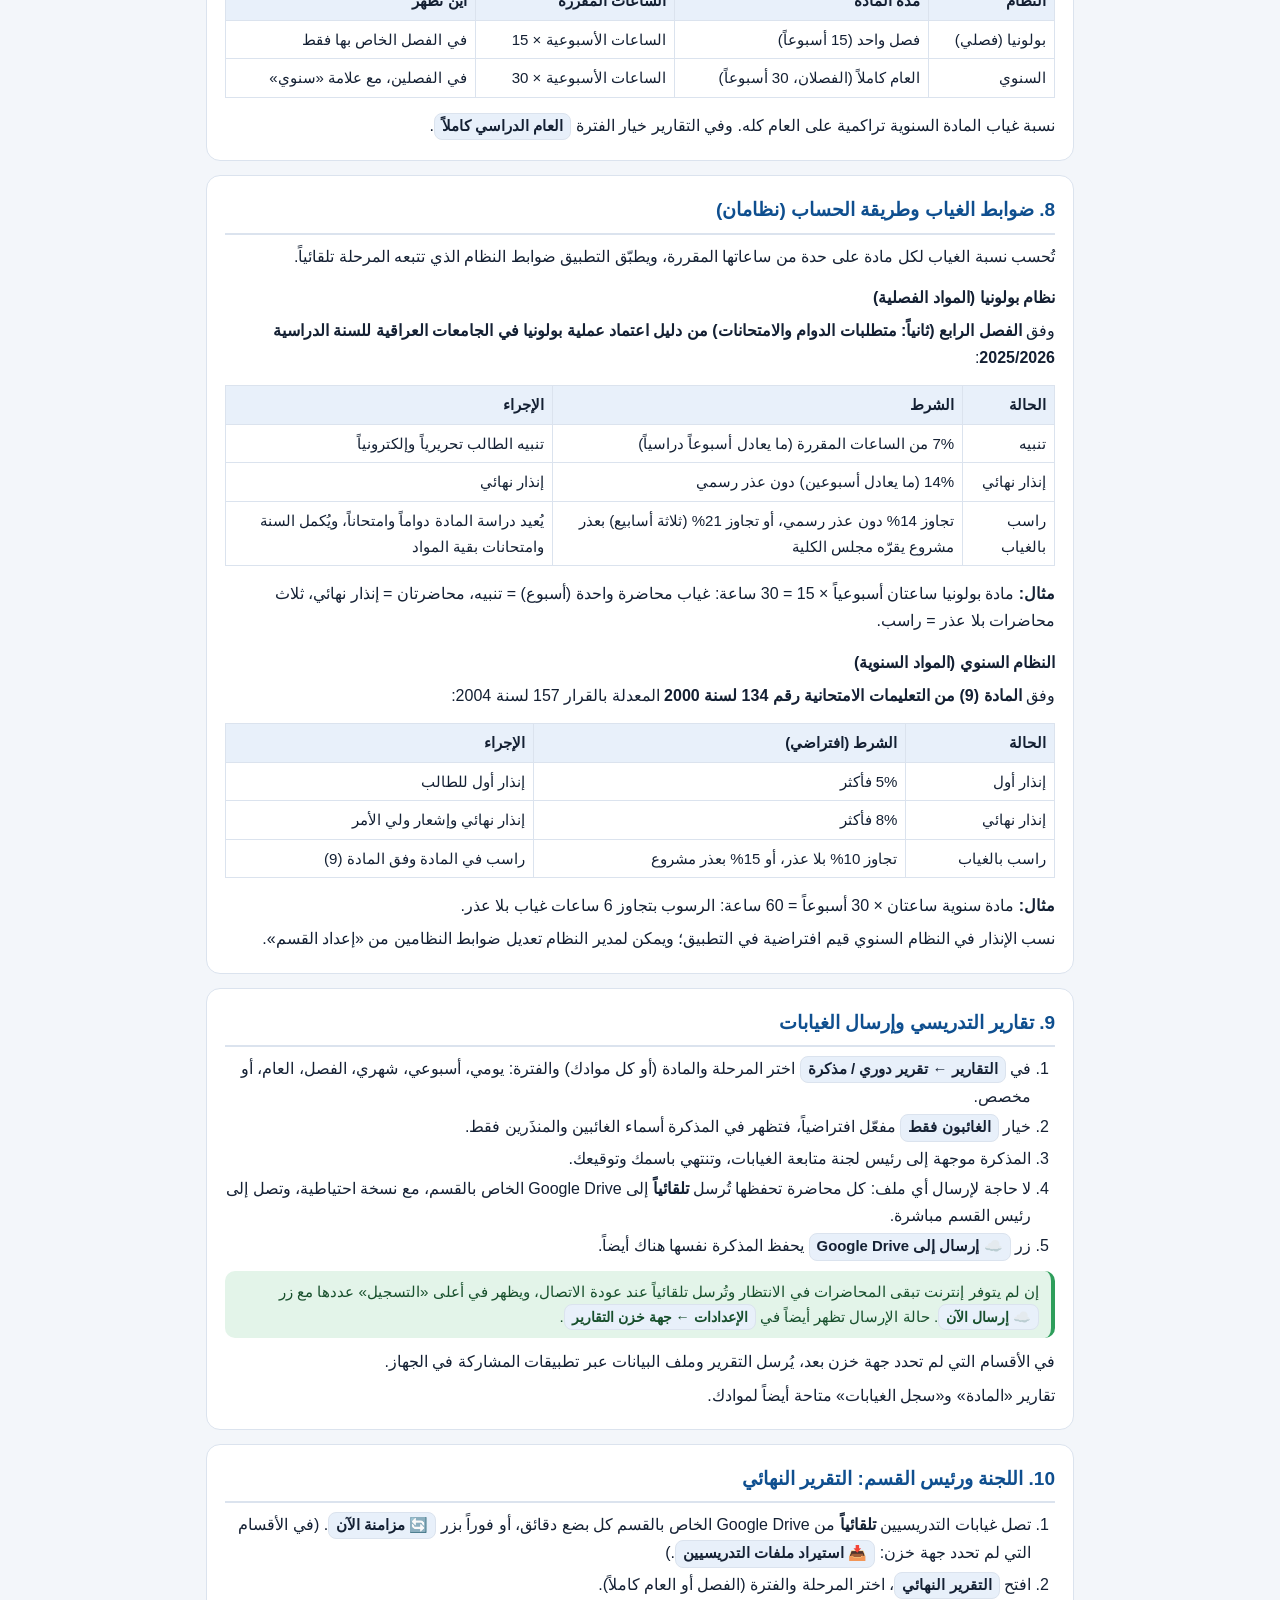
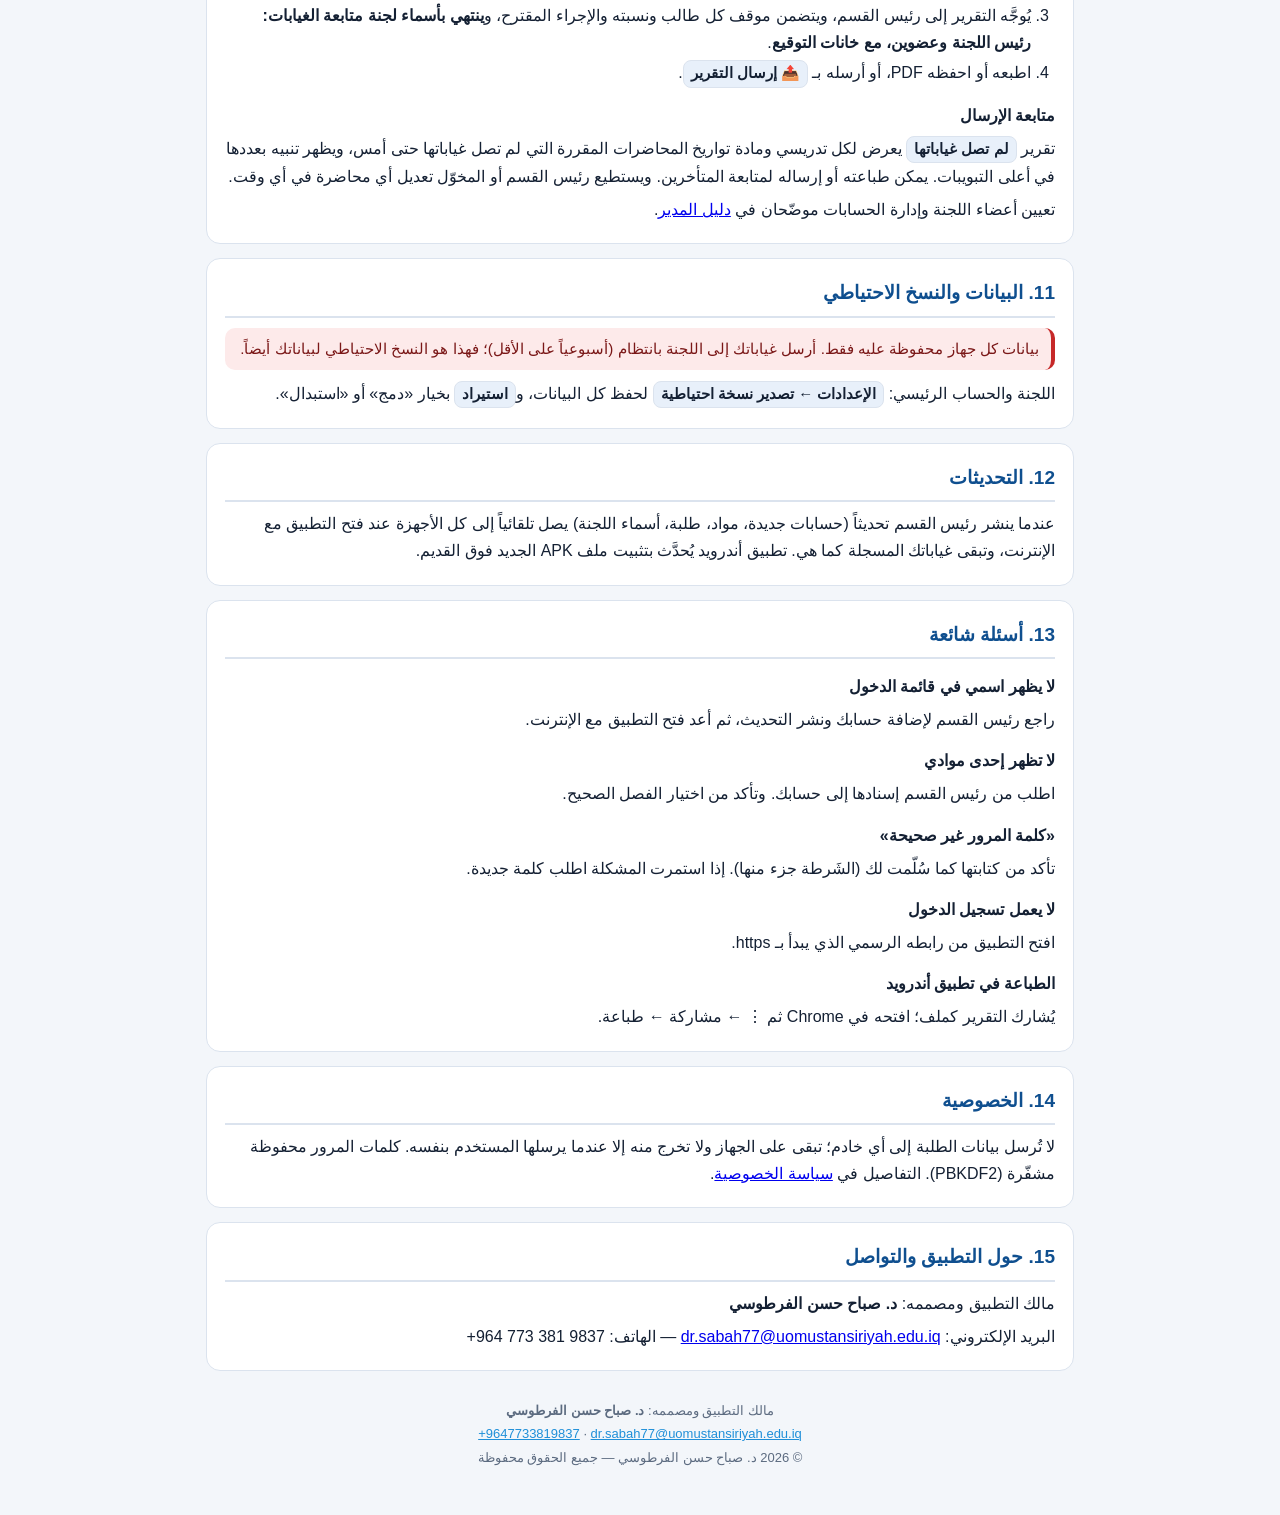
<file: help.html>
<!doctype html>
<html lang="ar" dir="rtl">
<head>
<meta charset="utf-8">
<meta name="viewport" content="width=device-width, initial-scale=1, viewport-fit=cover">
<title>دليل الاستخدام — User Guide</title>
<meta name="theme-color" content="#0b3d70">
<link rel="icon" type="image/png" sizes="32x32" href="icons/favicon-32.png">
<link rel="stylesheet" href="css/guide.css">
</head>
<body data-title-ar="دليل الاستخدام — غيابات الطلبة" data-title-en="User Guide — Student Attendance">
<header class="top">
  <img data-logo="university" alt="">
  <div class="t" data-ar="دليل استخدام نظام تسجيل غيابات الطلبة" data-en="Student Attendance System — User Guide"></div>
  <button type="button" id="langBtn" class="noprint" data-ar="English" data-en="عربي"></button>
  <button type="button" id="printBtn" class="noprint">🖨</button>
  <a href="index.html" class="noprint" data-ar="← التطبيق" data-en="App →"></a>
</header>
<main>
<!-- ============================== ARABIC ============================== -->
<article data-lang="ar" lang="ar" dir="rtl">
  <div class="cover">
    <div class="logos"><img data-logo="university" alt=""><img data-logo="department" alt=""><img data-logo="college" alt=""></div>
    <h1>دليل استخدام نظام تسجيل غيابات الطلبة</h1>
    <p><span data-inst="department"></span> — <span data-inst="college"></span> — <span data-inst="university"></span></p>
    <p>الإصدار 2.5 — للتدريسيين ورئيس القسم ولجنة متابعة الغيابات</p>
  </div>
  <nav class="toc"><h2>المحتويات</h2><ol>
    <li><a href="#a1">نبذة عن التطبيق</a></li><li><a href="#a2">التثبيت والنسخة الإلكترونية</a></li><li><a href="#a3">تسجيل الدخول والصلاحيات</a></li>
    <li><a href="#a4">ماذا يرى كل مستخدم</a></li><li><a href="#a5">تسجيل الغيابات</a></li><li><a href="#a6">الاستيراد من Excel</a></li>
    <li><a href="#a7">النظامان: بولونيا والسنوي</a></li><li><a href="#a8">ضوابط الغياب وطريقة الحساب</a></li><li><a href="#a9">تقارير التدريسي وإرسال الغيابات</a></li>
    <li><a href="#a10">اللجنة ورئيس القسم: التقرير النهائي</a></li><li><a href="#a11">البيانات والنسخ الاحتياطي</a></li><li><a href="#a12">التحديثات</a></li>
    <li><a href="#a13">أسئلة شائعة</a></li><li><a href="#a14">الخصوصية</a></li><li><a href="#a15">حول التطبيق والتواصل</a></li></ol></nav>

  <section id="a1"><h2 class="s">1. نبذة عن التطبيق</h2>
    <p>تطبيق لتسجيل غيابات الطلبة في محاضرات القسم وإصدار تقارير الغياب. يسجّل كل تدريسي الحضور في مواده فقط، ويرسل <b>الغيابات فقط</b> إلى لجنة متابعة الغيابات. تجمع اللجنة تقارير التدريسيين وتُصدر <b>التقرير النهائي</b> بأسماء أعضائها الثلاثة وتواقيعهم، ويُرفع إلى رئيس القسم.</p>
    <ul><li>يعمل على أندرويد والآيفون والآيباد والحاسوب (متصفح Chrome)، وبدون إنترنت بعد التثبيت.</li>
      <li>باللغتين العربية والإنكليزية، والتقارير بأي من اللغتين.</li>
      <li>يدعم النظامين: بولونيا (مواد فصلية) والسنوي (مواد تمتد للعام كاملاً).</li></ul>
  </section>

  <section id="a2"><h2 class="s">2. التثبيت والنسخة الإلكترونية</h2>
    <p>رابط التطبيق: <code>https://hamfee77-max.github.io/attendance/</code></p>
    <h3>أندرويد</h3><ol class="steps"><li>نزّل ملف التطبيق من <span class="ui">الإعدادات ← تنزيل تطبيق أندرويد (APK)</span> أو استلمه من رئيس القسم.</li><li>افتح الملف واسمح بـ «تثبيت التطبيقات غير المعروفة» مرة واحدة، ثم اضغط <b>تثبيت</b>.</li></ol>
    <h3>آيفون وآيباد</h3><ol class="steps"><li>افتح الرابط في <b>Safari</b> تحديداً.</li><li>اضغط زر <b>المشاركة</b> ثم <b>إضافة إلى الشاشة الرئيسية</b> ثم <b>إضافة</b>.</li><li>افتح التطبيق دائماً من الأيقونة الجديدة.</li></ol>
    <h3>النسخة الإلكترونية على الحاسوب (Google Chrome)</h3><p>افتح الرابط في Chrome أو Edge. الواجهة تتسع تلقائياً للشاشة الكبيرة، وهي الأنسب لاستيراد ملفات Excel وطباعة التقارير. يمكن تثبيتها كبرنامج من أيقونة التثبيت في شريط العنوان.</p>
  </section>

  <section id="a3"><h2 class="s">3. تسجيل الدخول والصلاحيات</h2>
    <ol class="steps"><li>اختر <b>اسمك</b> من القائمة.</li><li>اكتب <b>كلمة المرور الخاصة بك</b> التي سلّمها لك رئيس القسم (الحروف الكبيرة والصغيرة سواء).</li><li>اضغط <span class="ui">دخول</span>. التدريسي فقط يستطيع تفعيل «تذكّر هذا الجهاز لمدة 7 أيام» على هاتفه الشخصي؛ وهو غير مفعّل افتراضياً.</li></ol>
    <div class="note">يُطلب من <b>مدير النظام</b> و<b>رئيس القسم والمخوّلين</b> كلمة المرور في كل مرة يُفتح فيها التطبيق. ويُقفل التطبيق تلقائياً بعد <b>15 دقيقة</b> دون استخدام (إلا للتدريسي الذي اختار تذكّر جهازه).</div>
    <div class="tbl"><table><tr><th>الصلاحية</th><th>لمن</th><th>ما يتيحه</th></tr>
      <tr><td>مدير النظام</td><td>مسؤول التطبيق</td><td>صلاحيات رئيس القسم كلها، ويختص وحده بتعديل تفاصيل التطبيق نفسه (الأسماء والشعارات والضوابط والإعدادات) لموائمته مع قسم آخر، وبحسابات مدير النظام.</td></tr>
      <tr><td>رئيس القسم / مخوّل</td><td>رئيس القسم، ومن يخوّله (مقرر القسم أو أي شخص)</td><td>كل التعديلات الخاصة بقسمه: كلمات مرور التدريسيين وحساباتهم، الطلبة والمراحل والمواد والأعوام، استلام تقارير الغياب، تعديل الغيابات في أي وقت، استيراد ملفات التدريسيين، والتقارير الموقّعة من لجنة الغيابات.</td></tr>
      <tr><td>تدريسي</td><td>كل تدريسي</td><td>توثيق غيابات المواد المسندة إليه فقط، وتعديلها خلال <b>72 ساعة</b> من تسجيلها، وإرسالها.</td></tr></table></div>
    <p>للخروج: زر <span class="ui">⎋ خروج</span> في أعلى الشاشة، أو <span class="ui">الإعدادات ← تسجيل الخروج</span>. إذا نسيت كلمة المرور فاطلب من رئيس القسم إصدار كلمة جديدة.</p>
  </section>

  <section id="a4"><h2 class="s">4. ماذا يرى كل مستخدم</h2>
    <ul><li><b>التدريسي:</b> ثلاثة تبويبات فقط: <span class="ui">التسجيل</span> و<span class="ui">التقارير</span> و<span class="ui">الإعدادات</span>، ولا تظهر له إلا المراحل والمواد المسندة إليه. لا يرى مواد زملائه.</li>
      <li><b>رئيس القسم والمخوّلون ومدير النظام:</b> إضافة إلى ذلك <span class="ui">المواد</span> و<span class="ui">الطلبة</span> مع صلاحية تعديلهما.</li>
      <li>الشريط العلوي يعرض اسمك وصلاحيتك، والعام الدراسي والفصل المختارين.</li></ul>
  </section>

  <section id="a5"><h2 class="s">5. تسجيل الغيابات</h2>
    <ol class="steps"><li>في <span class="ui">التسجيل</span> اختر المرحلة ثم المادة، أو اضغط بطاقة المادة في «محاضرات اليوم».</li><li>اضغط <span class="ui">＋ تسجيل محاضرة جديدة</span> وتأكد من التاريخ وعدد الساعات.</li><li>الجميع «حاضر» افتراضياً؛ غيّر الغائبين فقط:</li></ol>
    <div class="tbl"><table><tr><th>الزر</th><th>الحالة</th><th>أثرها</th></tr>
      <tr><td><span class="k P">✓</span></td><td>حاضر</td><td>لا يُحسب غياباً.</td></tr><tr><td><span class="k A">غ</span></td><td>غائب</td><td>غياب بدون عذر.</td></tr>
      <tr><td><span class="k E">ع</span></td><td>بعذر</td><td>يدخل في النسبة الكلية فقط، مع ملاحظة العذر ✎.</td></tr><tr><td><span class="k L">ت</span></td><td>متأخر</td><td>للمتابعة فقط.</td></tr></table></div>
    <p>الضغط على اسم الطالب يبدّل الحالة بالترتيب. ثم اضغط <span class="ui">💾 حفظ</span>. لتعديل محاضرة سابقة اضغط عليها في قائمة المحاضرات، و🗑 لحذفها.</p>
    <h3>مهلة التعديل: 72 ساعة</h3>
    <p>يستطيع التدريسي تعديل المحاضرة أو حذفها خلال <b>72 ساعة</b> من تسجيلها، ويظهر بجانبها «التعديل متاح حتى…». بعدها تُقفل 🔒 وتُعرض للقراءة فقط، ويكون أي تعديل عن طريق رئيس القسم أو من يخوّله، ويظهر في السجل اسم من عدّلها.</p>
    <h3>تنبيه المحاضرات غير المسجّلة</h3>
    <p>في أعلى تبويب <span class="ui">التسجيل</span> يظهر تنبيه بالمحاضرات المقررة حسب الجدول التي لم تُسجَّل غياباتها، وما كان منها اليوم باللون الأحمر، مع رقم على التبويب. اضغط المحاضرة لتسجيلها بتاريخها. وإذا كانت لديك غيابات مسجّلة لم تُرسل، يظهر تذكير بالإرسال. سجّل الغيابات وأرسلها <b>في يوم المحاضرة نفسه</b>.</p>
  </section>

  <section id="a6"><h2 class="s">6. الاستيراد من Excel</h2>
    <ol class="steps"><li>اضغط <span class="ui">⬇ قالب Excel للمادة</span>: ملف فيه أسماء الطلبة وتواريخ محاضرات المادة (للمادة السنوية تواريخ الفصلين).</li>
      <li>اكتب في الخلايا: <code>غ</code> أو <code>A</code> للغائب، <code>ع</code> أو <code>E</code> للمعذور، <code>ت</code> أو <code>L</code> للمتأخر، واترك الخلية فارغة للحاضر.</li>
      <li>اضغط <span class="ui">📥 استيراد الحضور من Excel</span>، اختر الملف، راجع المعاينة ثم <span class="ui">حفظ</span>.</li></ol>
    <p>يقبل التطبيق ملفك الخاص أيضاً إذا كان فيه عمود عنوانه «الاسم» وعمود لكل محاضرة عنوانه تاريخها (يوم/شهر/سنة)، ويمكن كتابة الساعات بعد التاريخ بين قوسين مثل <code>05/10/2026 (2)</code>.</p>
  </section>

  <section id="a7"><h2 class="s">7. النظامان: بولونيا والسنوي</h2>
    <div class="tbl"><table><tr><th>النظام</th><th>مدة المادة</th><th>الساعات المقررة</th><th>أين تظهر</th></tr>
      <tr><td>بولونيا (فصلي)</td><td>فصل واحد (15 أسبوعاً)</td><td>الساعات الأسبوعية × 15</td><td>في الفصل الخاص بها فقط</td></tr>
      <tr><td>السنوي</td><td>العام كاملاً (الفصلان، 30 أسبوعاً)</td><td>الساعات الأسبوعية × 30</td><td>في الفصلين، مع علامة «سنوي»</td></tr></table></div>
    <p>نسبة غياب المادة السنوية تراكمية على العام كله. وفي التقارير خيار الفترة <span class="ui">العام الدراسي كاملاً</span>.</p>
  </section>

  <section id="a8"><h2 class="s">8. ضوابط الغياب وطريقة الحساب (نظامان)</h2>
    <p>تُحسب نسبة الغياب لكل مادة على حدة من ساعاتها المقررة، ويطبّق التطبيق ضوابط النظام الذي تتبعه المرحلة تلقائياً.</p>
    <h3>نظام بولونيا (المواد الفصلية)</h3>
    <p>وفق <b>الفصل الرابع (ثانياً: متطلبات الدوام والامتحانات) من دليل اعتماد عملية بولونيا في الجامعات العراقية للسنة الدراسية 2025/2026</b>:</p>
    <div class="tbl"><table><tr><th>الحالة</th><th>الشرط</th><th>الإجراء</th></tr>
      <tr><td>تنبيه</td><td>7% من الساعات المقررة (ما يعادل أسبوعاً دراسياً)</td><td>تنبيه الطالب تحريرياً وإلكترونياً</td></tr>
      <tr><td>إنذار نهائي</td><td>14% (ما يعادل أسبوعين) دون عذر رسمي</td><td>إنذار نهائي</td></tr>
      <tr><td>راسب بالغياب</td><td>تجاوز 14% دون عذر رسمي، أو تجاوز 21% (ثلاثة أسابيع) بعذر مشروع يقرّه مجلس الكلية</td><td>يُعيد دراسة المادة دواماً وامتحاناً، ويُكمل السنة وامتحانات بقية المواد</td></tr></table></div>
    <p><b>مثال:</b> مادة بولونيا ساعتان أسبوعياً × 15 = 30 ساعة: غياب محاضرة واحدة (أسبوع) = تنبيه، محاضرتان = إنذار نهائي، ثلاث محاضرات بلا عذر = راسب.</p>
    <h3>النظام السنوي (المواد السنوية)</h3>
    <p>وفق <b>المادة (9) من التعليمات الامتحانية رقم 134 لسنة 2000</b> المعدلة بالقرار 157 لسنة 2004:</p>
    <div class="tbl"><table><tr><th>الحالة</th><th>الشرط (افتراضي)</th><th>الإجراء</th></tr>
      <tr><td>إنذار أول</td><td>5% فأكثر</td><td>إنذار أول للطالب</td></tr><tr><td>إنذار نهائي</td><td>8% فأكثر</td><td>إنذار نهائي وإشعار ولي الأمر</td></tr>
      <tr><td>راسب بالغياب</td><td>تجاوز 10% بلا عذر، أو 15% بعذر مشروع</td><td>راسب في المادة وفق المادة (9)</td></tr></table></div>
    <p><b>مثال:</b> مادة سنوية ساعتان × 30 أسبوعاً = 60 ساعة: الرسوب بتجاوز 6 ساعات غياب بلا عذر.</p>
    <p class="muted">نسب الإنذار في النظام السنوي قيم افتراضية في التطبيق؛ ويمكن لمدير النظام تعديل ضوابط النظامين من «إعداد القسم».</p>
  </section>

  <section id="a9"><h2 class="s">9. تقارير التدريسي وإرسال الغيابات</h2>
    <ol class="steps"><li>في <span class="ui">التقارير ← تقرير دوري / مذكرة</span> اختر المرحلة والمادة (أو كل موادك) والفترة: يومي، أسبوعي، شهري، الفصل، العام، أو مخصص.</li>
      <li>خيار <span class="ui">الغائبون فقط</span> مفعّل افتراضياً، فتظهر في المذكرة أسماء الغائبين والمنذَرين فقط.</li>
      <li>المذكرة موجهة إلى رئيس لجنة متابعة الغيابات، وتنتهي باسمك وتوقيعك.</li>
      <li>لا حاجة لإرسال أي ملف: كل محاضرة تحفظها تُرسل <b>تلقائياً</b> إلى Google Drive الخاص بالقسم، مع نسخة احتياطية، وتصل إلى رئيس القسم مباشرة.</li>
      <li>زر <span class="ui">☁️ إرسال إلى Google Drive</span> يحفظ المذكرة نفسها هناك أيضاً.</li></ol>
    <div class="tip">إن لم يتوفر إنترنت تبقى المحاضرات في الانتظار وتُرسل تلقائياً عند عودة الاتصال، ويظهر في أعلى «التسجيل» عددها مع زر <span class="ui">☁️ إرسال الآن</span>. حالة الإرسال تظهر أيضاً في <span class="ui">الإعدادات ← جهة خزن التقارير</span>.</div>
    <p class="muted">في الأقسام التي لم تحدد جهة خزن بعد، يُرسل التقرير وملف البيانات عبر تطبيقات المشاركة في الجهاز.</p>
    <p>تقارير «المادة» و«سجل الغيابات» متاحة أيضاً لموادك.</p>
  </section>

  <section id="a10"><h2 class="s">10. اللجنة ورئيس القسم: التقرير النهائي</h2>
    <ol class="steps"><li>تصل غيابات التدريسيين <b>تلقائياً</b> من Google Drive الخاص بالقسم كل بضع دقائق، أو فوراً بزر <span class="ui">🔄 مزامنة الآن</span>. (في الأقسام التي لم تحدد جهة خزن: <span class="ui">📥 استيراد ملفات التدريسيين</span>.)</li>
      <li>افتح <span class="ui">التقرير النهائي</span>، اختر المرحلة والفترة (الفصل أو العام كاملاً).</li>
      <li>يُوجَّه التقرير إلى رئيس القسم، ويتضمن موقف كل طالب ونسبته والإجراء المقترح، و<b>ينتهي بأسماء لجنة متابعة الغيابات: رئيس اللجنة وعضوين، مع خانات التوقيع</b>.</li>
      <li>اطبعه أو احفظه PDF، أو أرسله بـ <span class="ui">📤 إرسال التقرير</span>.</li></ol>
    <h3>متابعة الإرسال</h3>
    <p>تقرير <span class="ui">لم تصل غياباتها</span> يعرض لكل تدريسي ومادة تواريخ المحاضرات المقررة التي لم تصل غياباتها حتى أمس، ويظهر تنبيه بعددها في أعلى التبويبات. يمكن طباعته أو إرساله لمتابعة المتأخرين. ويستطيع رئيس القسم أو المخوّل تعديل أي محاضرة في أي وقت.</p>
    <p>تعيين أعضاء اللجنة وإدارة الحسابات موضّحان في <a href="admin.html">دليل المدير</a>.</p>
  </section>

  <section id="a11"><h2 class="s">11. البيانات والنسخ الاحتياطي</h2>
    <div class="warn">بيانات كل جهاز محفوظة عليه فقط. أرسل غياباتك إلى اللجنة بانتظام (أسبوعياً على الأقل)؛ فهذا هو النسخ الاحتياطي لبياناتك أيضاً.</div>
    <p>اللجنة والحساب الرئيسي: <span class="ui">الإعدادات ← تصدير نسخة احتياطية</span> لحفظ كل البيانات، و<span class="ui">استيراد</span> بخيار «دمج» أو «استبدال».</p>
  </section>

  <section id="a12"><h2 class="s">12. التحديثات</h2>
    <p>عندما ينشر رئيس القسم تحديثاً (حسابات جديدة، مواد، طلبة، أسماء اللجنة) يصل تلقائياً إلى كل الأجهزة عند فتح التطبيق مع الإنترنت، وتبقى غياباتك المسجلة كما هي. تطبيق أندرويد يُحدَّث بتثبيت ملف APK الجديد فوق القديم.</p>
  </section>

  <section id="a13"><h2 class="s">13. أسئلة شائعة</h2>
    <h3>لا يظهر اسمي في قائمة الدخول</h3><p>راجع رئيس القسم لإضافة حسابك ونشر التحديث، ثم أعد فتح التطبيق مع الإنترنت.</p>
    <h3>لا تظهر إحدى موادي</h3><p>اطلب من رئيس القسم إسنادها إلى حسابك. وتأكد من اختيار الفصل الصحيح.</p>
    <h3>«كلمة المرور غير صحيحة»</h3><p>تأكد من كتابتها كما سُلّمت لك (الشَرطة جزء منها). إذا استمرت المشكلة اطلب كلمة جديدة.</p>
    <h3>لا يعمل تسجيل الدخول</h3><p>افتح التطبيق من رابطه الرسمي الذي يبدأ بـ https.</p>
    <h3>الطباعة في تطبيق أندرويد</h3><p>يُشارك التقرير كملف؛ افتحه في Chrome ثم ⋮ ← مشاركة ← طباعة.</p>
  </section>

  <section id="a14"><h2 class="s">14. الخصوصية</h2>
    <p>لا تُرسل بيانات الطلبة إلى أي خادم؛ تبقى على الجهاز ولا تخرج منه إلا عندما يرسلها المستخدم بنفسه. كلمات المرور محفوظة مشفّرة (PBKDF2). التفاصيل في <a href="privacy.html">سياسة الخصوصية</a>.</p>
  </section>

  <section id="a15"><h2 class="s">15. حول التطبيق والتواصل</h2>
    <p>مالك التطبيق ومصممه: <b>د. صباح حسن الفرطوسي</b></p>
    <p>البريد الإلكتروني: <a href="mailto:dr.sabah77@uomustansiriyah.edu.iq" dir="ltr">dr.sabah77@uomustansiriyah.edu.iq</a> — الهاتف: <span dir="ltr">+964 773 381 9837</span></p>
  </section>
</article>

<!-- ============================== ENGLISH ============================== -->
<article data-lang="en" lang="en" dir="ltr" hidden>
  <div class="cover">
    <div class="logos"><img data-logo="university" alt=""><img data-logo="department" alt=""><img data-logo="college" alt=""></div>
    <h1>Student Attendance System — User Guide</h1>
    <p><span data-inst="department"></span> — <span data-inst="college"></span> — <span data-inst="university"></span></p>
    <p>Version 2.5 — for lecturers, the Head of Department and the absence follow-up committee</p>
  </div>
  <nav class="toc"><h2>Contents</h2><ol>
    <li><a href="#e1">About the app</a></li><li><a href="#e2">Installing and the web version</a></li><li><a href="#e3">Signing in and roles</a></li>
    <li><a href="#e4">What each user sees</a></li><li><a href="#e5">Recording attendance</a></li><li><a href="#e6">Importing from Excel</a></li>
    <li><a href="#e7">Two systems: Bologna and annual</a></li><li><a href="#e8">Absence rules and calculation</a></li><li><a href="#e9">Lecturer reports: sending absences</a></li>
    <li><a href="#e10">Committee and head: the final report</a></li><li><a href="#e11">Data and backup</a></li><li><a href="#e12">Updates</a></li>
    <li><a href="#e13">FAQ</a></li><li><a href="#e14">Privacy</a></li><li><a href="#e15">About and contact</a></li></ol></nav>

  <section id="e1"><h2 class="s">1. About the app</h2>
    <p>The app records student absences in the department's lectures and issues absence reports. Each lecturer records attendance for their own courses only and sends <b>only the absences</b> to the absence follow-up committee. The committee consolidates the lecturers' reports and issues the <b>final report</b>, which ends with the names and signatures of its three members and goes to the Head of Department.</p>
    <ul><li>Runs on Android, iPhone, iPad and computers (Google Chrome), and offline once installed.</li>
      <li>Arabic and English, with reports in either language.</li>
      <li>Supports both systems: Bologna (semester courses) and annual (year-long courses).</li></ul>
  </section>

  <section id="e2"><h2 class="s">2. Installing and the web version</h2>
    <p>App link: <code>https://hamfee77-max.github.io/attendance/</code></p>
    <h3>Android</h3><ol class="steps"><li>Download the app from <span class="ui">Settings → Download the Android app (APK)</span>, or get it from the Head of Department.</li><li>Open the file, allow “Install unknown apps” once, and tap <b>Install</b>.</li></ol>
    <h3>iPhone and iPad</h3><ol class="steps"><li>Open the link in <b>Safari</b>.</li><li>Tap <b>Share</b> → <b>Add to Home Screen</b> → <b>Add</b>.</li><li>Always open the app from the new icon.</li></ol>
    <h3>Web version on a computer (Google Chrome)</h3><p>Open the link in Chrome or Edge. The layout widens automatically for large screens, which suits Excel imports and printing. You can also install it as a program from the install icon in the address bar.</p>
  </section>

  <section id="e3"><h2 class="s">3. Signing in and roles</h2>
    <ol class="steps"><li>Choose <b>your name</b> from the list.</li><li>Type <b>your personal password</b> issued by the Head of Department (upper/lower case does not matter).</li><li>Tap <span class="ui">Sign in</span>. Only lecturers can tick “Remember this device for 7 days” on their own phone; it is off by default.</li></ol>
    <div class="note">The <b>system administrator</b> and the <b>head and delegates</b> are asked for their password every time the app opens. The app locks itself after <b>15 minutes</b> without use (except for a lecturer who chose to remember their device).</div>
    <div class="tbl"><table><tr><th>Role</th><th>For</th><th>What it allows</th></tr>
      <tr><td>System administrator</td><td>The app administrator</td><td>All of the head's permissions, plus — exclusively — changing the app's own details (names, logos, rules, settings) to fit another department, and administrator accounts.</td></tr>
      <tr><td>Head of department / delegate</td><td>The head, and whoever the head authorizes (the coordinator or anyone)</td><td>Everything within the department: lecturers' accounts and passwords, students, stages, courses and years, receiving absence reports, editing absences at any time, importing lecturers' files, and reports signed by the absence committee.</td></tr>
      <tr><td>Lecturer</td><td>Every lecturer</td><td>Documents absences of their assigned courses only, may edit them within <b>72 hours</b> of recording, and sends them.</td></tr></table></div>
    <p>To leave: the <span class="ui">⎋ Sign out</span> button at the top, or <span class="ui">Settings → Sign out</span>. If you forget your password, ask the Head of Department to issue a new one.</p>
  </section>

  <section id="e4"><h2 class="s">4. What each user sees</h2>
    <ul><li><b>Lecturer:</b> three tabs only, <span class="ui">Record</span>, <span class="ui">Reports</span> and <span class="ui">Settings</span>, with only the stages and courses assigned to them. Colleagues' courses are not visible.</li>
      <li><b>Head, delegates and administrator:</b> also <span class="ui">Courses</span> and <span class="ui">Students</span>, with permission to edit them.</li>
      <li>The top bar shows your name and role, and the selected year and term.</li></ul>
  </section>

  <section id="e5"><h2 class="s">5. Recording attendance</h2>
    <ol class="steps"><li>In <span class="ui">Record</span> choose the stage and course, or tap a card under “Today's lectures”.</li><li>Tap <span class="ui">＋ Record new lecture</span> and check the date and hours.</li><li>Everyone starts as present; change only the absent students:</li></ol>
    <div class="tbl"><table><tr><th>Button</th><th>Status</th><th>Effect</th></tr>
      <tr><td><span class="k P">P</span></td><td>Present</td><td>Not counted.</td></tr><tr><td><span class="k A">A</span></td><td>Absent</td><td>Unexcused absence.</td></tr>
      <tr><td><span class="k E">E</span></td><td>Excused</td><td>Counts in the total percentage only; add the excuse note with ✎.</td></tr><tr><td><span class="k L">L</span></td><td>Late</td><td>For follow-up only.</td></tr></table></div>
    <p>Tapping a name cycles the status. Then tap <span class="ui">💾 Save</span>. Tap a past lecture in the list to edit it, or 🗑 to delete it.</p>
    <h3>Editing window: 72 hours</h3>
    <p>A lecturer can edit or delete a lecture within <b>72 hours</b> of recording it; “editable until…” is shown next to it. After that it is locked 🔒 and read-only, any change goes through the Head of Department or a delegate, and the record shows who edited it.</p>
    <h3>Alert for lectures not recorded</h3>
    <p>At the top of <span class="ui">Record</span>, an alert lists the lectures due by the timetable whose absences are not recorded, today's in red, with a number on the tab. Tap a lecture to record it on its date. If recorded absences have not been sent, a reminder appears. Record and send absences <b>on the day of the lecture</b>.</p>
  </section>

  <section id="e6"><h2 class="s">6. Importing from Excel</h2>
    <ol class="steps"><li>Tap <span class="ui">⬇ Excel template</span>: a sheet with the students and the course's lecture dates (both terms for annual courses).</li>
      <li>Type <code>A</code> or <code>غ</code> for absent, <code>E</code> or <code>ع</code> for excused, <code>L</code> or <code>ت</code> for late; leave the cell empty for present.</li>
      <li>Tap <span class="ui">📥 Import attendance from Excel</span>, choose the file, review the preview, then <span class="ui">Save</span>.</li></ol>
    <p>Your own file also works if it has a column titled “Name” and one column per lecture headed by its date (day/month/year); hours may follow in brackets, e.g. <code>05/10/2026 (2)</code>.</p>
  </section>

  <section id="e7"><h2 class="s">7. Two systems: Bologna and annual</h2>
    <div class="tbl"><table><tr><th>System</th><th>Course duration</th><th>Planned hours</th><th>Where it appears</th></tr>
      <tr><td>Bologna (semester)</td><td>One term (15 weeks)</td><td>weekly hours × 15</td><td>In its own term only</td></tr>
      <tr><td>Annual</td><td>Whole year (both terms, 30 weeks)</td><td>weekly hours × 30</td><td>In both terms, marked “Annual”</td></tr></table></div>
    <p>An annual course's absence percentage is cumulative over the whole year, and reports offer the period <span class="ui">Whole year</span>.</p>
  </section>

  <section id="e8"><h2 class="s">8. Absence rules and calculation (two systems)</h2>
    <p>Absence is calculated for each course separately from its planned hours, and the app applies the rules of the stage's system automatically.</p>
    <h3>Bologna system (semester courses)</h3>
    <p>Under <b>chapter 4 (Attendance and examination requirements) of the Bologna Process Adoption Guide for Iraqi Universities 2025/2026</b>:</p>
    <div class="tbl"><table><tr><th>Status</th><th>Condition</th><th>Action</th></tr>
      <tr><td>Alert</td><td>7% of the planned hours (one study week)</td><td>Alert the student in writing and electronically</td></tr>
      <tr><td>Final warning</td><td>14% (two weeks) without an official excuse</td><td>Final warning</td></tr>
      <tr><td>Failed by absence</td><td>over 14% without an official excuse, or over 21% (three weeks) with an excuse approved by the college council</td><td>Repeats the course, attendance and exam; continues the year and other exams</td></tr></table></div>
    <p><b>Example:</b> a 2-hour Bologna course × 15 = 30 h: one missed lecture (a week) = alert, two = final warning, three unexcused = failed.</p>
    <h3>Annual system (year-long courses)</h3>
    <p>Under <b>Article 9 of Examination Instructions No. 134 of 2000</b>, amended by decision 157 of 2004:</p>
    <div class="tbl"><table><tr><th>Status</th><th>Condition (default)</th><th>Action</th></tr>
      <tr><td>1st warning</td><td>5% or more</td><td>First warning</td></tr><tr><td>Final warning</td><td>8% or more</td><td>Final warning and notify the guardian</td></tr>
      <tr><td>Failed by absence</td><td>over 10% unexcused, or 15% with an approved excuse</td><td>Failed in the course per Article 9</td></tr></table></div>
    <p><b>Example:</b> a 2-hour annual course × 30 weeks = 60 h: failure beyond 6 unexcused hours.</p>
    <p class="muted">The annual warning levels are app defaults; the system administrator can adjust both systems' rules in Department setup.</p>
  </section>

  <section id="e9"><h2 class="s">9. Lecturer reports: sending absences</h2>
    <ol class="steps"><li>In <span class="ui">Reports → Periodic report / Memo</span> choose the stage, a course (or all your courses) and the period: daily, weekly, monthly, term, year or custom.</li>
      <li><span class="ui">Absent students only</span> is on by default, so the memo lists only absent or warned students.</li>
      <li>The memo is addressed to the chair of the absence committee and ends with your name and signature.</li>
      <li>No file needs sending: every lecture you save is sent <b>automatically</b> to the department's Google Drive, with a backup copy, and reaches the Head of Department directly.</li>
      <li><span class="ui">☁️ Send to Google Drive</span> also stores the memo itself there.</li></ol>
    <div class="tip">Without internet, lectures wait and are sent automatically when the connection returns; the top of Record shows how many, with a <span class="ui">☁️ Send now</span> button. The sending status is also in <span class="ui">Settings → Report storage</span>.</div>
    <p class="muted">In departments that have not set a storage destination yet, the report and data file are sent through the device's share apps.</p>
    <p>Course reports and the register are available for your courses too.</p>
  </section>

  <section id="e10"><h2 class="s">10. Committee and head: the final report</h2>
    <ol class="steps"><li>Lecturers' absences arrive <b>automatically</b> from the department's Google Drive every few minutes, or at once with <span class="ui">🔄 Sync now</span>. (In departments without a storage destination: <span class="ui">📥 Import lecturer files</span>.)</li>
      <li>Open <span class="ui">Final report</span> and choose the stage and the period (term or whole year).</li>
      <li>The report is addressed to the Head of Department, gives each student's status, percentage and recommended action, and <b>ends with the absence follow-up committee: the chair and two members, with signature lines</b>.</li>
      <li>Print it, save it as PDF, or send it with <span class="ui">📤 Send report</span>.</li></ol>
    <h3>Submission tracking</h3>
    <p>The <span class="ui">Not received</span> report lists, for each lecturer and course, the scheduled lecture dates up to yesterday whose absences have not arrived, and an alert with the count appears at the top. Print or send it to follow up. The Head of Department or a delegate can edit any lecture at any time.</p>
    <p>Setting the committee members and managing accounts are explained in the <a href="admin.html">Administrator guide</a>.</p>
  </section>

  <section id="e11"><h2 class="s">11. Data and backup</h2>
    <div class="warn">Each device keeps its own data. Send your absences to the committee regularly (at least weekly); that is also your backup.</div>
    <p>Committee and master: <span class="ui">Settings → Export backup</span> saves all data; <span class="ui">Import</span> merges or replaces it.</p>
  </section>

  <section id="e12"><h2 class="s">12. Updates</h2>
    <p>When the Head of Department publishes an update (new accounts, courses, students, committee names), every device picks it up when the app is opened online, and your recorded absences are kept. The Android app is updated by installing the new APK over the old one.</p>
  </section>

  <section id="e13"><h2 class="s">13. FAQ</h2>
    <h3>My name is not in the sign-in list</h3><p>Ask the Head of Department to add your account and publish the update, then reopen the app online.</p>
    <h3>One of my courses is missing</h3><p>Ask the Head of Department to assign it to your account, and check that the right term is selected.</p>
    <h3>“Incorrect password”</h3><p>Type it exactly as issued (the hyphen is part of it). If it still fails, ask for a new password.</p>
    <h3>Sign-in does not work at all</h3><p>Open the app from its official link starting with https.</p>
    <h3>Printing in the Android app</h3><p>The report is shared as a file; open it in Chrome, then ⋮ → Share → Print.</p>
  </section>

  <section id="e14"><h2 class="s">14. Privacy</h2>
    <p>Student data is never sent to a server; it stays on the device and leaves it only when the user sends it. Passwords are stored only as PBKDF2 hashes. See the <a href="privacy.html">privacy policy</a>.</p>
  </section>

  <section id="e15"><h2 class="s">15. About and contact</h2>
    <p>Owner and designer of the app: <b>Dr. Sabah H. Fartosy</b></p>
    <p>Email: <a href="mailto:dr.sabah77@uomustansiriyah.edu.iq">dr.sabah77@uomustansiriyah.edu.iq</a> — Phone: +964 773 381 9837</p>
  </section>
</article>
<footer class="owner" id="owner-foot"></footer>
</main>
<script src="js/config.js"></script>
<script src="js/department.js"></script>
<script src="js/guide.js"></script>
</body>
</html>
</file>
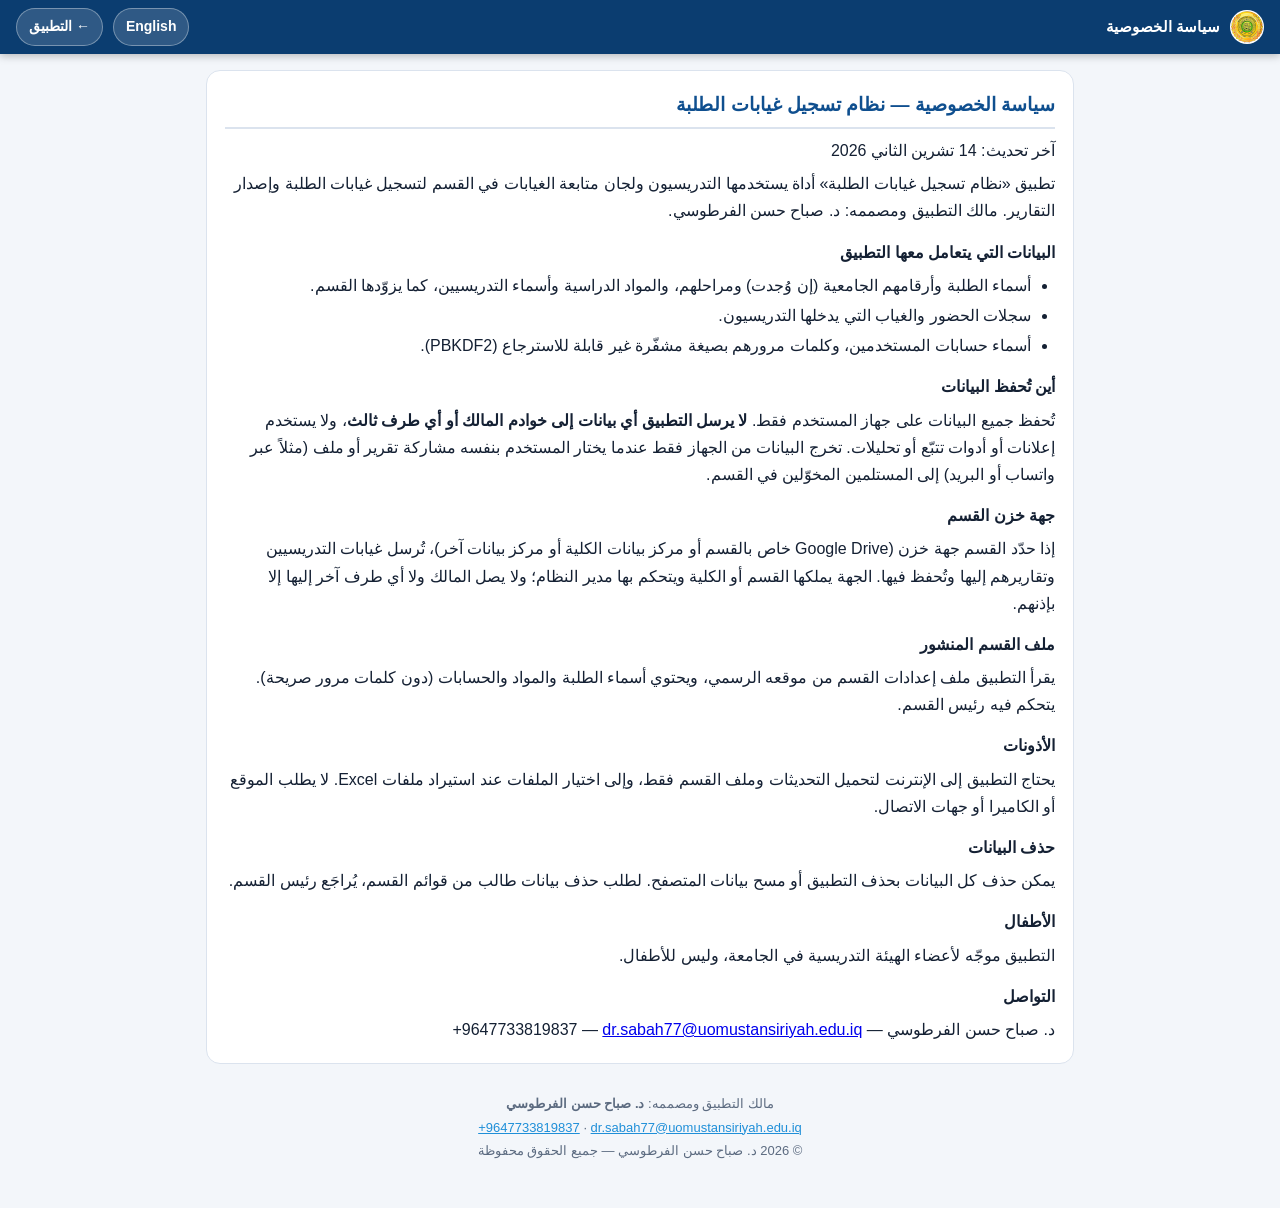
<file: privacy.html>
<!doctype html>
<html lang="ar" dir="rtl">
<head>
<meta charset="utf-8">
<meta name="viewport" content="width=device-width, initial-scale=1, viewport-fit=cover">
<title>سياسة الخصوصية — Privacy Policy</title>
<meta name="theme-color" content="#0b3d70">
<link rel="icon" type="image/png" sizes="32x32" href="icons/favicon-32.png">
<link rel="stylesheet" href="css/guide.css">
</head>
<body data-title-ar="سياسة الخصوصية — غيابات الطلبة" data-title-en="Privacy Policy — Student Attendance">
<header class="top">
  <img data-logo="university" alt="">
  <div class="t" data-ar="سياسة الخصوصية" data-en="Privacy Policy"></div>
  <button type="button" id="langBtn" class="noprint" data-ar="English" data-en="عربي"></button>
  <a href="index.html" class="noprint" data-ar="← التطبيق" data-en="App →"></a>
</header>
<main>
<article data-lang="ar" lang="ar" dir="rtl">
  <section><h2 class="s">سياسة الخصوصية — نظام تسجيل غيابات الطلبة</h2>
    <p>آخر تحديث: 14 تشرين الثاني 2026</p>
    <p>تطبيق «نظام تسجيل غيابات الطلبة» أداة يستخدمها التدريسيون ولجان متابعة الغيابات في القسم لتسجيل غيابات الطلبة وإصدار التقارير. مالك التطبيق ومصممه: د. صباح حسن الفرطوسي.</p>
    <h3>البيانات التي يتعامل معها التطبيق</h3>
    <ul><li>أسماء الطلبة وأرقامهم الجامعية (إن وُجدت) ومراحلهم، والمواد الدراسية وأسماء التدريسيين، كما يزوّدها القسم.</li>
      <li>سجلات الحضور والغياب التي يدخلها التدريسيون.</li>
      <li>أسماء حسابات المستخدمين، وكلمات مرورهم بصيغة مشفّرة غير قابلة للاسترجاع (PBKDF2).</li></ul>
    <h3>أين تُحفظ البيانات</h3>
    <p>تُحفظ جميع البيانات على جهاز المستخدم فقط. <b>لا يرسل التطبيق أي بيانات إلى خوادم المالك أو أي طرف ثالث</b>، ولا يستخدم إعلانات أو أدوات تتبّع أو تحليلات. تخرج البيانات من الجهاز فقط عندما يختار المستخدم بنفسه مشاركة تقرير أو ملف (مثلاً عبر واتساب أو البريد) إلى المستلمين المخوّلين في القسم.</p>
    <h3>جهة خزن القسم</h3>
    <p>إذا حدّد القسم جهة خزن (Google Drive خاص بالقسم أو مركز بيانات الكلية أو مركز بيانات آخر)، تُرسل غيابات التدريسيين وتقاريرهم إليها وتُحفظ فيها. الجهة يملكها القسم أو الكلية ويتحكم بها مدير النظام؛ ولا يصل المالك ولا أي طرف آخر إليها إلا بإذنهم.</p>
    <h3>ملف القسم المنشور</h3>
    <p>يقرأ التطبيق ملف إعدادات القسم من موقعه الرسمي، ويحتوي أسماء الطلبة والمواد والحسابات (دون كلمات مرور صريحة). يتحكم فيه رئيس القسم.</p>
    <h3>الأذونات</h3>
    <p>يحتاج التطبيق إلى الإنترنت لتحميل التحديثات وملف القسم فقط، وإلى اختيار الملفات عند استيراد ملفات Excel. لا يطلب الموقع أو الكاميرا أو جهات الاتصال.</p>
    <h3>حذف البيانات</h3>
    <p>يمكن حذف كل البيانات بحذف التطبيق أو مسح بيانات المتصفح. لطلب حذف بيانات طالب من قوائم القسم، يُراجَع رئيس القسم.</p>
    <h3>الأطفال</h3><p>التطبيق موجّه لأعضاء الهيئة التدريسية في الجامعة، وليس للأطفال.</p>
    <h3>التواصل</h3>
    <p>د. صباح حسن الفرطوسي — <a href="mailto:dr.sabah77@uomustansiriyah.edu.iq" dir="ltr">dr.sabah77@uomustansiriyah.edu.iq</a> — <span dir="ltr">+9647733819837</span></p>
  </section>
</article>
<article data-lang="en" lang="en" dir="ltr" hidden>
  <section><h2 class="s">Privacy Policy — Student Attendance System</h2>
    <p>Last updated: 14 November 2026</p>
    <p>The “Student Attendance System” app is a tool used by lecturers and absence follow-up committees of the department to record student absences and issue reports. Owner and designer: Dr. Sabah H. Fartosy.</p>
    <h3>Data the app handles</h3>
    <ul><li>Student names, student IDs (when provided) and stages; courses and lecturer names, as supplied by the department.</li>
      <li>Attendance and absence records entered by lecturers.</li>
      <li>User account names, and their passwords in a non-reversible hashed form (PBKDF2).</li></ul>
    <h3>Where data is stored</h3>
    <p>All data is stored on the user's device only. <b>The app does not send any data to the owner's servers or to any third party</b>, and uses no advertising, tracking or analytics. Data leaves the device only when the user chooses to share a report or file (for example through WhatsApp or email) with authorized recipients in the department.</p>
    <h3>Department storage</h3>
    <p>If the department sets a storage destination (its own Google Drive, the college data centre or another data centre), lecturers' absences and reports are sent to and kept there. The destination belongs to the department or college and is controlled by the system administrator; neither the owner nor anyone else can reach it without their permission.</p>
    <h3>Published department file</h3>
    <p>The app reads the department's configuration file from its official website; it contains student, course and account names (no plain-text passwords) and is controlled by the Head of Department.</p>
    <h3>Permissions</h3>
    <p>The app needs internet access only to load updates and the department file, and file selection when importing Excel files. It does not request location, camera or contacts.</p>
    <h3>Deleting data</h3>
    <p>All data can be removed by uninstalling the app or clearing the browser data. To remove a student's data from the department lists, contact the Head of Department.</p>
    <h3>Children</h3><p>The app is intended for university teaching staff, not for children.</p>
    <h3>Contact</h3>
    <p>Dr. Sabah H. Fartosy — <a href="mailto:dr.sabah77@uomustansiriyah.edu.iq">dr.sabah77@uomustansiriyah.edu.iq</a> — +9647733819837</p>
  </section>
</article>
<footer class="owner" id="owner-foot"></footer>
</main>
<script src="js/config.js"></script>
<script src="js/department.js"></script>
<script src="js/guide.js"></script>
</body>
</html>
</file>
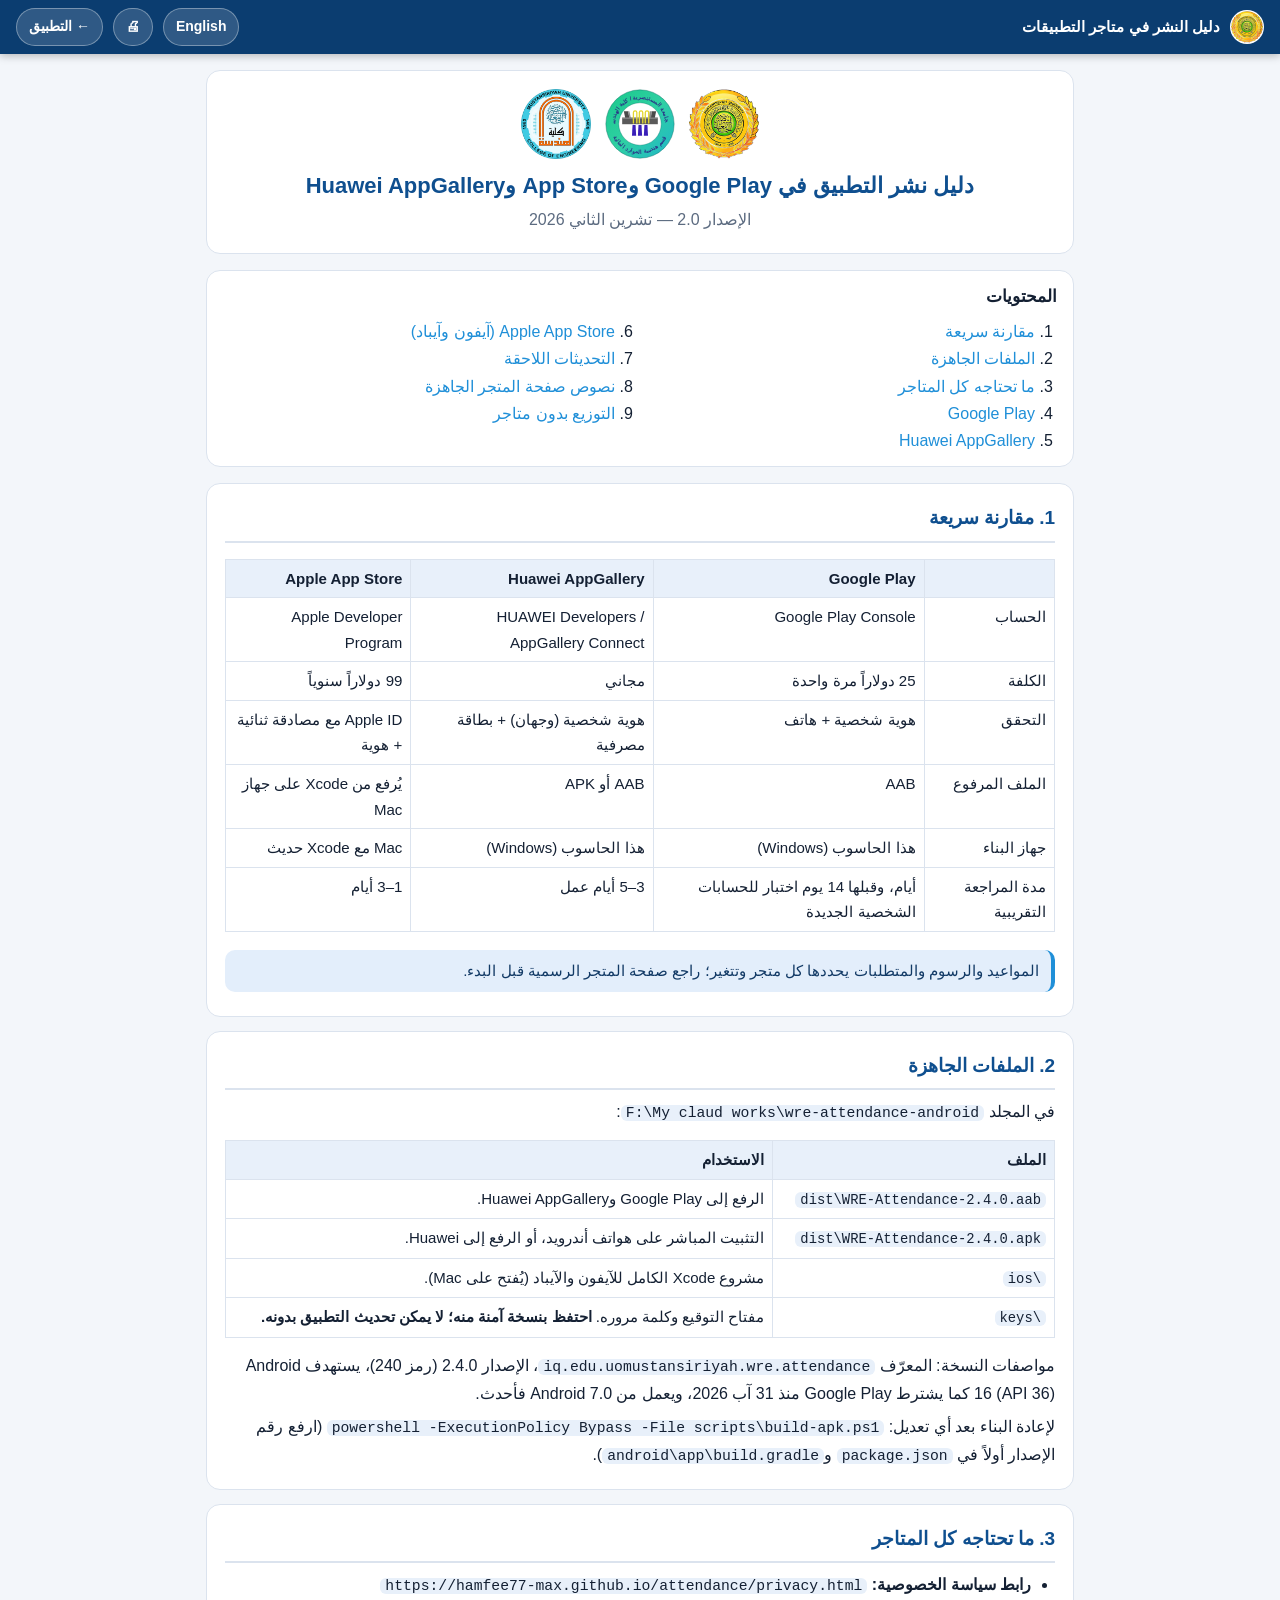
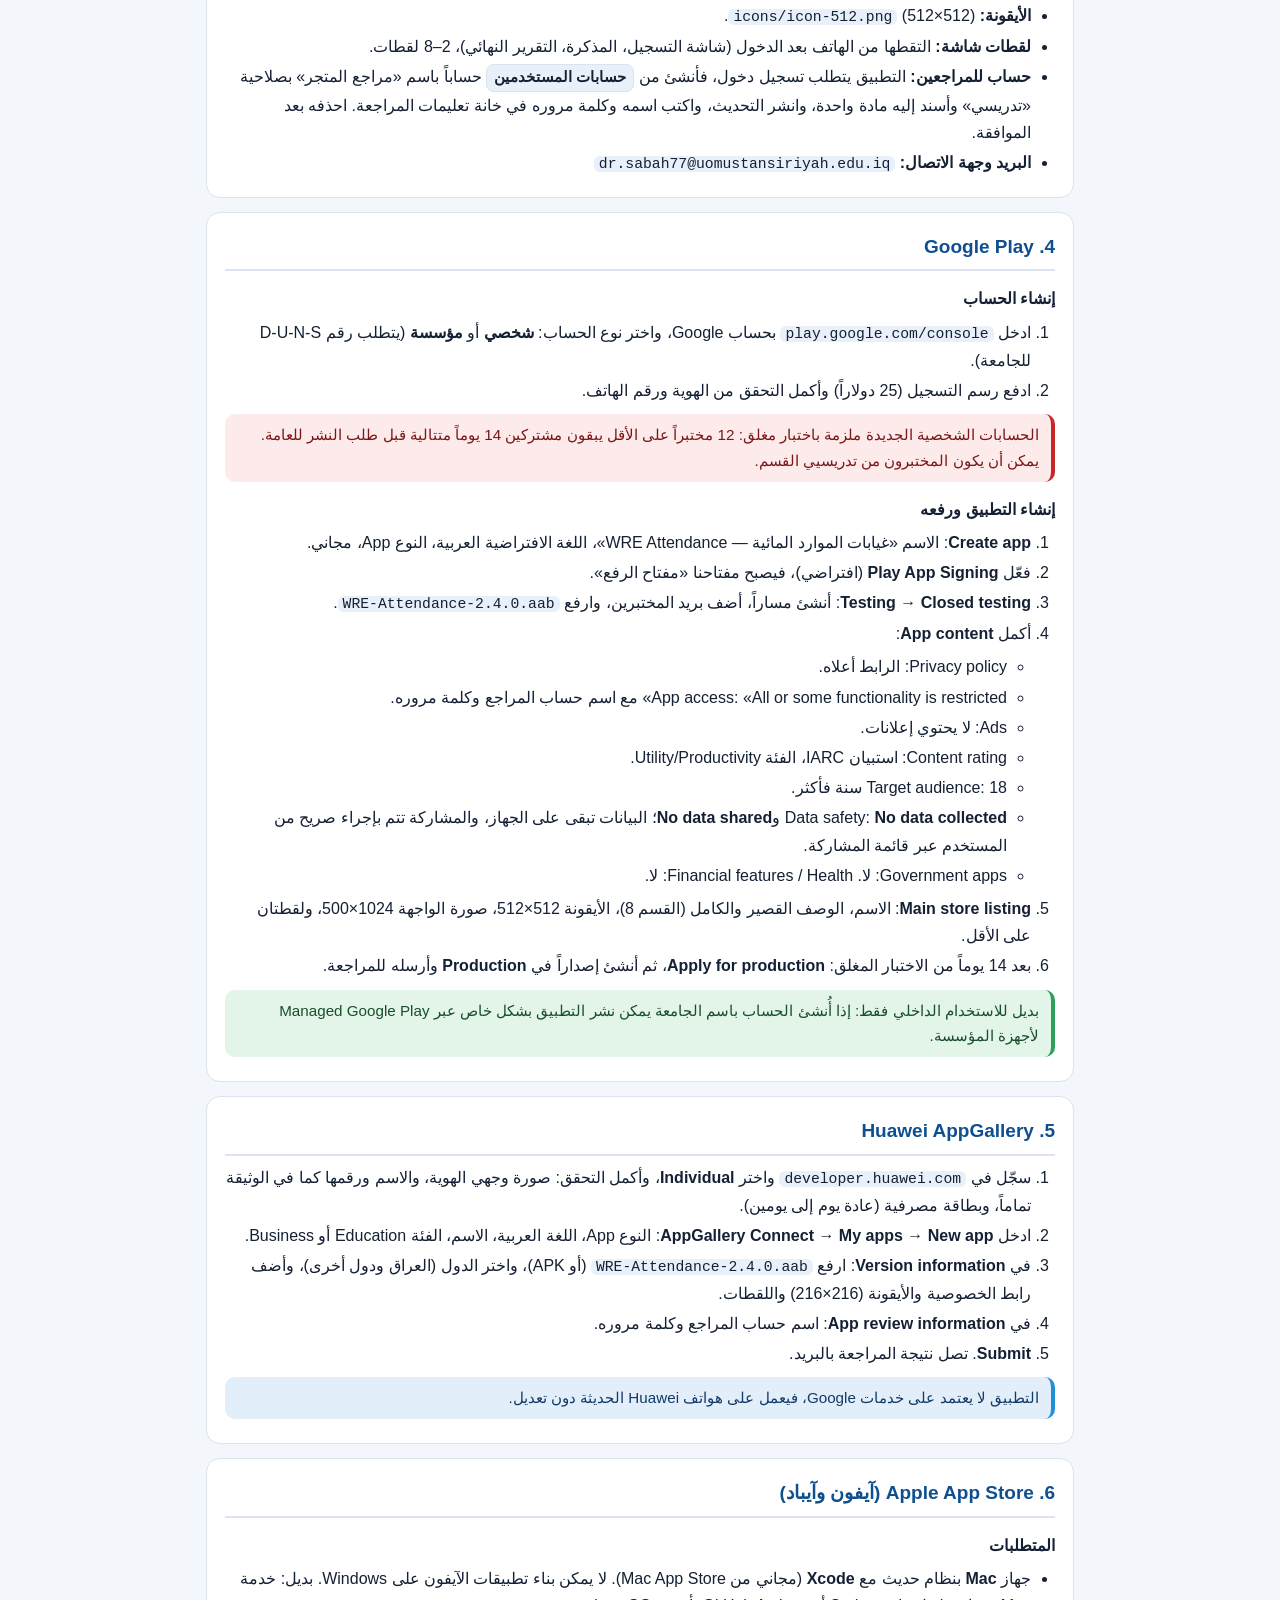
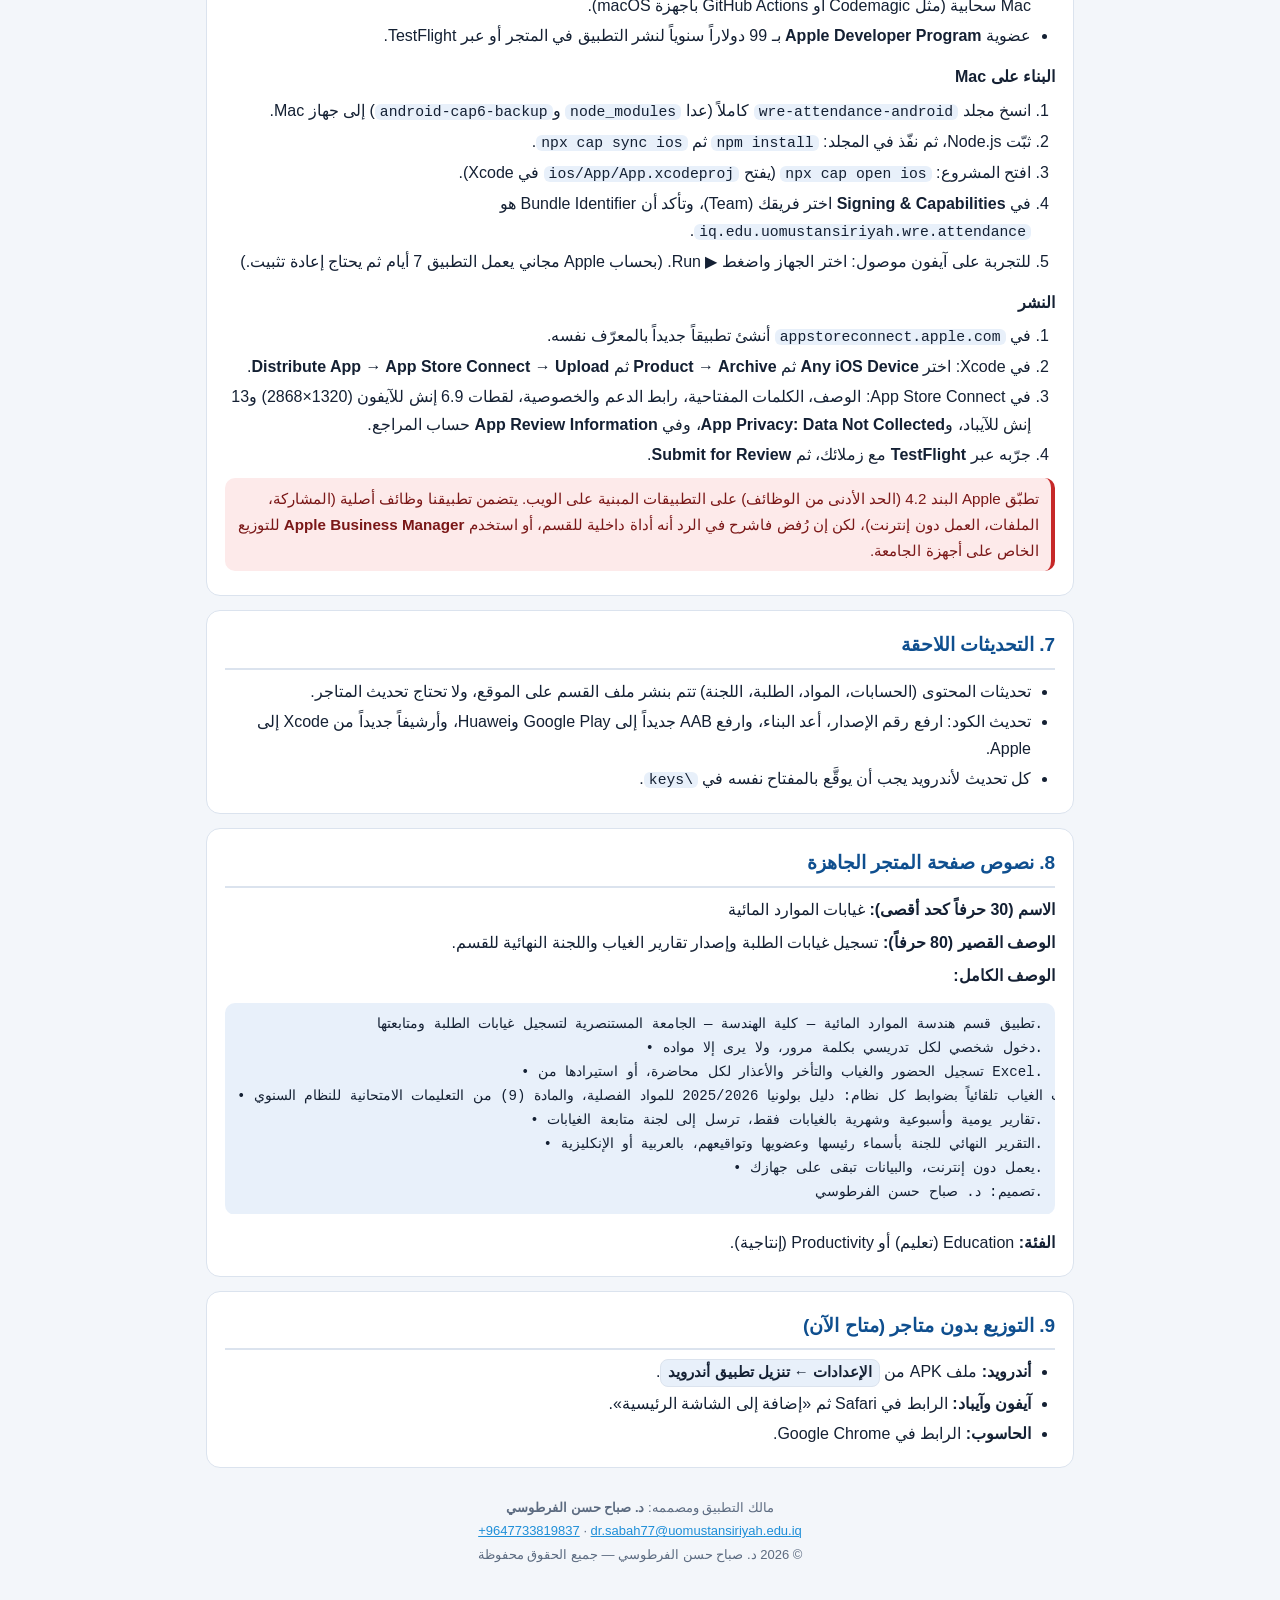
<file: publish-guide.html>
<!doctype html>
<html lang="ar" dir="rtl">
<head>
<meta charset="utf-8">
<meta name="viewport" content="width=device-width, initial-scale=1, viewport-fit=cover">
<title>دليل النشر في المتاجر — Store Publishing Guide</title>
<meta name="theme-color" content="#0b3d70">
<link rel="icon" type="image/png" sizes="32x32" href="icons/favicon-32.png">
<link rel="stylesheet" href="css/guide.css">
</head>
<body data-title-ar="دليل النشر في متاجر التطبيقات" data-title-en="App Store Publishing Guide">
<header class="top">
  <img data-logo="university" alt="">
  <div class="t" data-ar="دليل النشر في متاجر التطبيقات" data-en="App Store Publishing Guide"></div>
  <button type="button" id="langBtn" class="noprint" data-ar="English" data-en="عربي"></button>
  <button type="button" id="printBtn" class="noprint">🖨</button>
  <a href="index.html" class="noprint" data-ar="← التطبيق" data-en="App →"></a>
</header>
<main>
<!-- ============================== ARABIC ============================== -->
<article data-lang="ar" lang="ar" dir="rtl">
  <div class="cover">
    <div class="logos"><img data-logo="university" alt=""><img data-logo="department" alt=""><img data-logo="college" alt=""></div>
    <h1>دليل نشر التطبيق في Google Play وApp Store وHuawei AppGallery</h1>
    <p>الإصدار 2.0 — تشرين الثاني 2026</p>
  </div>
  <nav class="toc"><h2>المحتويات</h2><ol>
    <li><a href="#a1">مقارنة سريعة</a></li><li><a href="#a2">الملفات الجاهزة</a></li><li><a href="#a3">ما تحتاجه كل المتاجر</a></li>
    <li><a href="#a4">Google Play</a></li><li><a href="#a5">Huawei AppGallery</a></li><li><a href="#a6">Apple App Store (آيفون وآيباد)</a></li>
    <li><a href="#a7">التحديثات اللاحقة</a></li><li><a href="#a8">نصوص صفحة المتجر الجاهزة</a></li><li><a href="#a9">التوزيع بدون متاجر</a></li></ol></nav>

  <section id="a1"><h2 class="s">1. مقارنة سريعة</h2>
    <div class="tbl"><table><tr><th></th><th>Google Play</th><th>Huawei AppGallery</th><th>Apple App Store</th></tr>
      <tr><td>الحساب</td><td>Google Play Console</td><td>HUAWEI Developers / AppGallery Connect</td><td>Apple Developer Program</td></tr>
      <tr><td>الكلفة</td><td>25 دولاراً مرة واحدة</td><td>مجاني</td><td>99 دولاراً سنوياً</td></tr>
      <tr><td>التحقق</td><td>هوية شخصية + هاتف</td><td>هوية شخصية (وجهان) + بطاقة مصرفية</td><td>Apple ID مع مصادقة ثنائية + هوية</td></tr>
      <tr><td>الملف المرفوع</td><td>AAB</td><td>AAB أو APK</td><td>يُرفع من Xcode على جهاز Mac</td></tr>
      <tr><td>جهاز البناء</td><td>هذا الحاسوب (Windows)</td><td>هذا الحاسوب (Windows)</td><td>Mac مع Xcode حديث</td></tr>
      <tr><td>مدة المراجعة التقريبية</td><td>أيام، وقبلها 14 يوم اختبار للحسابات الشخصية الجديدة</td><td>3–5 أيام عمل</td><td>1–3 أيام</td></tr></table></div>
    <div class="note">المواعيد والرسوم والمتطلبات يحددها كل متجر وتتغير؛ راجع صفحة المتجر الرسمية قبل البدء.</div>
  </section>

  <section id="a2"><h2 class="s">2. الملفات الجاهزة</h2>
    <p>في المجلد <code>F:\My claud works\wre-attendance-android</code>:</p>
    <div class="tbl"><table><tr><th>الملف</th><th>الاستخدام</th></tr>
      <tr><td><code>dist\WRE-Attendance-2.4.0.aab</code></td><td>الرفع إلى Google Play وHuawei AppGallery.</td></tr>
      <tr><td><code>dist\WRE-Attendance-2.4.0.apk</code></td><td>التثبيت المباشر على هواتف أندرويد، أو الرفع إلى Huawei.</td></tr>
      <tr><td><code>ios\</code></td><td>مشروع Xcode الكامل للآيفون والآيباد (يُفتح على Mac).</td></tr>
      <tr><td><code>keys\</code></td><td>مفتاح التوقيع وكلمة مروره. <b>احتفظ بنسخة آمنة منه؛ لا يمكن تحديث التطبيق بدونه.</b></td></tr></table></div>
    <p>مواصفات النسخة: المعرّف <code>iq.edu.uomustansiriyah.wre.attendance</code>، الإصدار 2.4.0 (رمز 240)، يستهدف Android 16 (API 36) كما يشترط Google Play منذ 31 آب 2026، ويعمل من Android 7.0 فأحدث.</p>
    <p>لإعادة البناء بعد أي تعديل: <code>powershell -ExecutionPolicy Bypass -File scripts\build-apk.ps1</code> (ارفع رقم الإصدار أولاً في <code>package.json</code> و<code>android\app\build.gradle</code>).</p>
  </section>

  <section id="a3"><h2 class="s">3. ما تحتاجه كل المتاجر</h2>
    <ul><li><b>رابط سياسة الخصوصية:</b> <code>https://hamfee77-max.github.io/attendance/privacy.html</code></li>
      <li><b>الأيقونة:</b> <code>icons/icon-512.png</code> (512×512).</li>
      <li><b>لقطات شاشة:</b> التقطها من الهاتف بعد الدخول (شاشة التسجيل، المذكرة، التقرير النهائي)، 2–8 لقطات.</li>
      <li><b>حساب للمراجعين:</b> التطبيق يتطلب تسجيل دخول، فأنشئ من <span class="ui">حسابات المستخدمين</span> حساباً باسم «مراجع المتجر» بصلاحية «تدريسي» وأسند إليه مادة واحدة، وانشر التحديث، واكتب اسمه وكلمة مروره في خانة تعليمات المراجعة. احذفه بعد الموافقة.</li>
      <li><b>البريد وجهة الاتصال:</b> <code>dr.sabah77@uomustansiriyah.edu.iq</code></li></ul>
  </section>

  <section id="a4"><h2 class="s">4. Google Play</h2>
    <h3>إنشاء الحساب</h3>
    <ol class="steps"><li>ادخل <code>play.google.com/console</code> بحساب Google، واختر نوع الحساب: <b>شخصي</b> أو <b>مؤسسة</b> (يتطلب رقم D-U-N-S للجامعة).</li>
      <li>ادفع رسم التسجيل (25 دولاراً) وأكمل التحقق من الهوية ورقم الهاتف.</li></ol>
    <div class="warn">الحسابات الشخصية الجديدة ملزمة باختبار مغلق: 12 مختبراً على الأقل يبقون مشتركين 14 يوماً متتالية قبل طلب النشر للعامة. يمكن أن يكون المختبرون من تدريسيي القسم.</div>
    <h3>إنشاء التطبيق ورفعه</h3>
    <ol class="steps"><li><b>Create app</b>: الاسم «غيابات الموارد المائية — WRE Attendance»، اللغة الافتراضية العربية، النوع App، مجاني.</li>
      <li>فعّل <b>Play App Signing</b> (افتراضي)، فيصبح مفتاحنا «مفتاح الرفع».</li>
      <li><b>Testing → Closed testing</b>: أنشئ مساراً، أضف بريد المختبرين، وارفع <code>WRE-Attendance-2.4.0.aab</code>.</li>
      <li>أكمل <b>App content</b>:
        <ul><li>Privacy policy: الرابط أعلاه.</li>
          <li>App access: «All or some functionality is restricted» مع اسم حساب المراجع وكلمة مروره.</li>
          <li>Ads: لا يحتوي إعلانات.</li>
          <li>Content rating: استبيان IARC، الفئة Utility/Productivity.</li>
          <li>Target audience: 18 سنة فأكثر.</li>
          <li>Data safety: <b>No data collected</b> و<b>No data shared</b>؛ البيانات تبقى على الجهاز، والمشاركة تتم بإجراء صريح من المستخدم عبر قائمة المشاركة.</li>
          <li>Government apps: لا. Financial features / Health: لا.</li></ul></li>
      <li><b>Main store listing</b>: الاسم، الوصف القصير والكامل (القسم 8)، الأيقونة 512×512، صورة الواجهة 1024×500، ولقطتان على الأقل.</li>
      <li>بعد 14 يوماً من الاختبار المغلق: <b>Apply for production</b>، ثم أنشئ إصداراً في <b>Production</b> وأرسله للمراجعة.</li></ol>
    <div class="tip">بديل للاستخدام الداخلي فقط: إذا أُنشئ الحساب باسم الجامعة يمكن نشر التطبيق بشكل خاص عبر Managed Google Play لأجهزة المؤسسة.</div>
  </section>

  <section id="a5"><h2 class="s">5. Huawei AppGallery</h2>
    <ol class="steps"><li>سجّل في <code>developer.huawei.com</code> واختر <b>Individual</b>، وأكمل التحقق: صورة وجهي الهوية، والاسم ورقمها كما في الوثيقة تماماً، وبطاقة مصرفية (عادة يوم إلى يومين).</li>
      <li>ادخل <b>AppGallery Connect → My apps → New app</b>: النوع App، اللغة العربية، الاسم، الفئة Education أو Business.</li>
      <li>في <b>Version information</b>: ارفع <code>WRE-Attendance-2.4.0.aab</code> (أو APK)، واختر الدول (العراق ودول أخرى)، وأضف رابط الخصوصية والأيقونة (216×216) واللقطات.</li>
      <li>في <b>App review information</b>: اسم حساب المراجع وكلمة مروره.</li>
      <li><b>Submit</b>. تصل نتيجة المراجعة بالبريد.</li></ol>
    <div class="note">التطبيق لا يعتمد على خدمات Google، فيعمل على هواتف Huawei الحديثة دون تعديل.</div>
  </section>

  <section id="a6"><h2 class="s">6. Apple App Store (آيفون وآيباد)</h2>
    <h3>المتطلبات</h3>
    <ul><li>جهاز <b>Mac</b> بنظام حديث مع <b>Xcode</b> (مجاني من Mac App Store). لا يمكن بناء تطبيقات الآيفون على Windows. بديل: خدمة Mac سحابية (مثل Codemagic أو GitHub Actions بأجهزة macOS).</li>
      <li>عضوية <b>Apple Developer Program</b> بـ 99 دولاراً سنوياً لنشر التطبيق في المتجر أو عبر TestFlight.</li></ul>
    <h3>البناء على Mac</h3>
    <ol class="steps"><li>انسخ مجلد <code>wre-attendance-android</code> كاملاً (عدا <code>node_modules</code> و<code>android-cap6-backup</code>) إلى جهاز Mac.</li>
      <li>ثبّت Node.js، ثم نفّذ في المجلد: <code>npm install</code> ثم <code>npx cap sync ios</code>.</li>
      <li>افتح المشروع: <code>npx cap open ios</code> (يفتح <code>ios/App/App.xcodeproj</code> في Xcode).</li>
      <li>في <b>Signing &amp; Capabilities</b> اختر فريقك (Team)، وتأكد أن Bundle Identifier هو <code>iq.edu.uomustansiriyah.wre.attendance</code>.</li>
      <li>للتجربة على آيفون موصول: اختر الجهاز واضغط ▶ Run. (بحساب Apple مجاني يعمل التطبيق 7 أيام ثم يحتاج إعادة تثبيت.)</li></ol>
    <h3>النشر</h3>
    <ol class="steps"><li>في <code>appstoreconnect.apple.com</code> أنشئ تطبيقاً جديداً بالمعرّف نفسه.</li>
      <li>في Xcode: اختر <b>Any iOS Device</b> ثم <b>Product → Archive</b> ثم <b>Distribute App → App Store Connect → Upload</b>.</li>
      <li>في App Store Connect: الوصف، الكلمات المفتاحية، رابط الدعم والخصوصية، لقطات 6.9 إنش للآيفون (1320×2868) و13 إنش للآيباد، و<b>App Privacy: Data Not Collected</b>، وفي <b>App Review Information</b> حساب المراجع.</li>
      <li>جرّبه عبر <b>TestFlight</b> مع زملائك، ثم <b>Submit for Review</b>.</li></ol>
    <div class="warn">تطبّق Apple البند 4.2 (الحد الأدنى من الوظائف) على التطبيقات المبنية على الويب. يتضمن تطبيقنا وظائف أصلية (المشاركة، الملفات، العمل دون إنترنت)، لكن إن رُفض فاشرح في الرد أنه أداة داخلية للقسم، أو استخدم <b>Apple Business Manager</b> للتوزيع الخاص على أجهزة الجامعة.</div>
  </section>

  <section id="a7"><h2 class="s">7. التحديثات اللاحقة</h2>
    <ul><li>تحديثات المحتوى (الحسابات، المواد، الطلبة، اللجنة) تتم بنشر ملف القسم على الموقع، ولا تحتاج تحديث المتاجر.</li>
      <li>تحديث الكود: ارفع رقم الإصدار، أعد البناء، وارفع AAB جديداً إلى Google Play وHuawei، وأرشيفاً جديداً من Xcode إلى Apple.</li>
      <li>كل تحديث لأندرويد يجب أن يوقَّع بالمفتاح نفسه في <code>keys\</code>.</li></ul>
  </section>

  <section id="a8"><h2 class="s">8. نصوص صفحة المتجر الجاهزة</h2>
    <p><b>الاسم (30 حرفاً كحد أقصى):</b> غيابات الموارد المائية</p>
    <p><b>الوصف القصير (80 حرفاً):</b> تسجيل غيابات الطلبة وإصدار تقارير الغياب واللجنة النهائية للقسم.</p>
    <p><b>الوصف الكامل:</b></p>
    <pre dir="rtl" style="text-align:right">تطبيق قسم هندسة الموارد المائية — كلية الهندسة — الجامعة المستنصرية لتسجيل غيابات الطلبة ومتابعتها.
• دخول شخصي لكل تدريسي بكلمة مرور، ولا يرى إلا مواده.
• تسجيل الحضور والغياب والتأخر والأعذار لكل محاضرة، أو استيرادها من Excel.
• حساب نسب الغياب تلقائياً بضوابط كل نظام: دليل بولونيا 2025/2026 للمواد الفصلية، والمادة (9) من التعليمات الامتحانية للنظام السنوي.
• تقارير يومية وأسبوعية وشهرية بالغيابات فقط، ترسل إلى لجنة متابعة الغيابات.
• التقرير النهائي للجنة بأسماء رئيسها وعضويها وتواقيعهم، بالعربية أو الإنكليزية.
• يعمل دون إنترنت، والبيانات تبقى على جهازك.
تصميم: د. صباح حسن الفرطوسي.</pre>
    <p><b>الفئة:</b> Education (تعليم) أو Productivity (إنتاجية).</p>
  </section>

  <section id="a9"><h2 class="s">9. التوزيع بدون متاجر (متاح الآن)</h2>
    <ul><li><b>أندرويد:</b> ملف APK من <span class="ui">الإعدادات ← تنزيل تطبيق أندرويد</span>.</li>
      <li><b>آيفون وآيباد:</b> الرابط في Safari ثم «إضافة إلى الشاشة الرئيسية».</li>
      <li><b>الحاسوب:</b> الرابط في Google Chrome.</li></ul>
  </section>
</article>

<!-- ============================== ENGLISH ============================== -->
<article data-lang="en" lang="en" dir="ltr" hidden>
  <div class="cover">
    <div class="logos"><img data-logo="university" alt=""><img data-logo="department" alt=""><img data-logo="college" alt=""></div>
    <h1>Publishing on Google Play, the App Store and Huawei AppGallery</h1>
    <p>Version 2.0 — November 2026</p>
  </div>
  <nav class="toc"><h2>Contents</h2><ol>
    <li><a href="#e1">Quick comparison</a></li><li><a href="#e2">Ready files</a></li><li><a href="#e3">What every store needs</a></li>
    <li><a href="#e4">Google Play</a></li><li><a href="#e5">Huawei AppGallery</a></li><li><a href="#e6">Apple App Store (iPhone and iPad)</a></li>
    <li><a href="#e7">Later updates</a></li><li><a href="#e8">Ready store-listing texts</a></li><li><a href="#e9">Distribution without stores</a></li></ol></nav>

  <section id="e1"><h2 class="s">1. Quick comparison</h2>
    <div class="tbl"><table><tr><th></th><th>Google Play</th><th>Huawei AppGallery</th><th>Apple App Store</th></tr>
      <tr><td>Account</td><td>Google Play Console</td><td>HUAWEI Developers / AppGallery Connect</td><td>Apple Developer Program</td></tr>
      <tr><td>Cost</td><td>US$25 once</td><td>Free</td><td>US$99 per year</td></tr>
      <tr><td>Verification</td><td>Personal ID + phone</td><td>ID card (both sides) + bank card</td><td>Apple ID with two-factor + ID</td></tr>
      <tr><td>Uploaded file</td><td>AAB</td><td>AAB or APK</td><td>Uploaded from Xcode on a Mac</td></tr>
      <tr><td>Build machine</td><td>This computer (Windows)</td><td>This computer (Windows)</td><td>A Mac with a recent Xcode</td></tr>
      <tr><td>Typical review</td><td>Days, preceded by 14 days of testing for new personal accounts</td><td>3–5 working days</td><td>1–3 days</td></tr></table></div>
    <div class="note">Fees, timings and requirements are set by each store and change; check the official store pages before starting.</div>
  </section>

  <section id="e2"><h2 class="s">2. Ready files</h2>
    <p>In <code>F:\My claud works\wre-attendance-android</code>:</p>
    <div class="tbl"><table><tr><th>File</th><th>Use</th></tr>
      <tr><td><code>dist\WRE-Attendance-2.4.0.aab</code></td><td>Upload to Google Play and Huawei AppGallery.</td></tr>
      <tr><td><code>dist\WRE-Attendance-2.4.0.apk</code></td><td>Direct install on Android phones, or upload to Huawei.</td></tr>
      <tr><td><code>ios\</code></td><td>The complete Xcode project for iPhone and iPad (opened on a Mac).</td></tr>
      <tr><td><code>keys\</code></td><td>The signing key and its password. <b>Keep a safe copy; the app cannot be updated without it.</b></td></tr></table></div>
    <p>Build details: id <code>iq.edu.uomustansiriyah.wre.attendance</code>, version 2.4.0 (code 240), targets Android 16 (API 36) as Google Play has required since 31 August 2026, runs on Android 7.0 and newer.</p>
    <p>To rebuild after changes: <code>powershell -ExecutionPolicy Bypass -File scripts\build-apk.ps1</code> (first raise the version in <code>package.json</code> and <code>android\app\build.gradle</code>).</p>
  </section>

  <section id="e3"><h2 class="s">3. What every store needs</h2>
    <ul><li><b>Privacy policy URL:</b> <code>https://hamfee77-max.github.io/attendance/privacy.html</code></li>
      <li><b>Icon:</b> <code>icons/icon-512.png</code> (512×512).</li>
      <li><b>Screenshots:</b> take 2–8 on a phone after signing in (Record screen, memo, final report).</li>
      <li><b>Reviewer account:</b> the app requires sign-in, so create a “Store reviewer” account with the Lecturer role and one assigned course in <span class="ui">User accounts</span>, publish the update, and put its name and password in the review notes. Delete it after approval.</li>
      <li><b>Contact email:</b> <code>dr.sabah77@uomustansiriyah.edu.iq</code></li></ul>
  </section>

  <section id="e4"><h2 class="s">4. Google Play</h2>
    <h3>Create the account</h3>
    <ol class="steps"><li>Go to <code>play.google.com/console</code> with a Google account and choose <b>Personal</b> or <b>Organization</b> (needs the university's D-U-N-S number).</li>
      <li>Pay the US$25 registration fee and complete identity and phone verification.</li></ol>
    <div class="warn">New personal accounts must run a closed test with at least 12 testers opted in for 14 consecutive days before applying for production. The department's lecturers can be the testers.</div>
    <h3>Create and upload the app</h3>
    <ol class="steps"><li><b>Create app</b>: name “WRE Attendance — غيابات الموارد المائية”, default language Arabic, type App, free.</li>
      <li>Keep <b>Play App Signing</b> on (default); our key becomes the upload key.</li>
      <li><b>Testing → Closed testing</b>: create a track, add the testers' emails, upload <code>WRE-Attendance-2.4.0.aab</code>.</li>
      <li>Complete <b>App content</b>:
        <ul><li>Privacy policy: the URL above.</li>
          <li>App access: “All or some functionality is restricted”, with the reviewer account name and password.</li>
          <li>Ads: no ads.</li>
          <li>Content rating: IARC questionnaire, category Utility/Productivity.</li>
          <li>Target audience: 18 and over.</li>
          <li>Data safety: <b>No data collected</b> and <b>No data shared</b>; data stays on the device and is shared only by an explicit user action through the share sheet.</li>
          <li>Government app: no. Financial / health features: no.</li></ul></li>
      <li><b>Main store listing</b>: name, short and full description (section 8), 512×512 icon, 1024×500 feature graphic, at least two screenshots.</li>
      <li>After 14 days of closed testing: <b>Apply for production</b>, then create a <b>Production</b> release and send it for review.</li></ol>
    <div class="tip">Internal-only alternative: an organization account in the university's name can publish privately through Managed Google Play to the institution's devices.</div>
  </section>

  <section id="e5"><h2 class="s">5. Huawei AppGallery</h2>
    <ol class="steps"><li>Register at <code>developer.huawei.com</code> as <b>Individual</b> and complete verification: both sides of your ID card, the name and number exactly as on the document, and a bank card (usually one to two days).</li>
      <li>Open <b>AppGallery Connect → My apps → New app</b>: type App, language Arabic, name, category Education or Business.</li>
      <li>In <b>Version information</b> upload <code>WRE-Attendance-2.4.0.aab</code> (or the APK), choose the countries (Iraq and others), add the privacy URL, the 216×216 icon and screenshots.</li>
      <li>In <b>App review information</b> give the reviewer account name and password.</li>
      <li><b>Submit</b>. The review result arrives by email.</li></ol>
    <div class="note">The app does not depend on Google services, so it runs on recent Huawei phones without changes.</div>
  </section>

  <section id="e6"><h2 class="s">6. Apple App Store (iPhone and iPad)</h2>
    <h3>Requirements</h3>
    <ul><li>A <b>Mac</b> with a recent macOS and <b>Xcode</b> (free from the Mac App Store). iPhone apps cannot be built on Windows. Alternative: a cloud Mac service (e.g. Codemagic or GitHub Actions macOS runners).</li>
      <li>An <b>Apple Developer Program</b> membership (US$99 per year) to publish on the App Store or through TestFlight.</li></ul>
    <h3>Build on the Mac</h3>
    <ol class="steps"><li>Copy the whole <code>wre-attendance-android</code> folder (except <code>node_modules</code> and <code>android-cap6-backup</code>) to the Mac.</li>
      <li>Install Node.js, then run in the folder: <code>npm install</code> and <code>npx cap sync ios</code>.</li>
      <li>Open the project: <code>npx cap open ios</code> (opens <code>ios/App/App.xcodeproj</code> in Xcode).</li>
      <li>In <b>Signing &amp; Capabilities</b> choose your Team and check the Bundle Identifier is <code>iq.edu.uomustansiriyah.wre.attendance</code>.</li>
      <li>To try it on a connected iPhone, select the device and press ▶ Run. (With a free Apple account the app runs for 7 days and then needs reinstalling.)</li></ol>
    <h3>Publish</h3>
    <ol class="steps"><li>In <code>appstoreconnect.apple.com</code> create a new app with the same identifier.</li>
      <li>In Xcode choose <b>Any iOS Device</b>, then <b>Product → Archive</b>, then <b>Distribute App → App Store Connect → Upload</b>.</li>
      <li>In App Store Connect add the description, keywords, support and privacy URLs, 6.9-inch iPhone screenshots (1320×2868) and 13-inch iPad screenshots, <b>App Privacy: Data Not Collected</b>, and the reviewer account under <b>App Review Information</b>.</li>
      <li>Test with colleagues through <b>TestFlight</b>, then <b>Submit for Review</b>.</li></ol>
    <div class="warn">Apple applies guideline 4.2 (minimum functionality) to web-based apps. Ours includes native features (sharing, files, offline use), but if it is rejected, explain in the reply that it is an internal department tool, or use <b>Apple Business Manager</b> for private distribution to the university's devices.</div>
  </section>

  <section id="e7"><h2 class="s">7. Later updates</h2>
    <ul><li>Content updates (accounts, courses, students, committee) are published through the department file on the website and need no store update.</li>
      <li>Code updates: raise the version, rebuild, upload a new AAB to Google Play and Huawei, and a new Xcode archive to Apple.</li>
      <li>Every Android update must be signed with the same key in <code>keys\</code>.</li></ul>
  </section>

  <section id="e8"><h2 class="s">8. Ready store-listing texts</h2>
    <p><b>Name (30 characters max):</b> WRE Attendance</p>
    <p><b>Short description (80):</b> Record student absences and issue absence and final committee reports.</p>
    <p><b>Full description:</b></p>
    <pre>Student attendance app of the Department of Water Resources Engineering, College of Engineering, Mustansiriyah University.
• Personal sign-in for every lecturer, who sees only their own courses.
• Record present, absent, late and excused students per lecture, or import from Excel.
• Absence percentages calculated automatically with each system's rules: the Bologna guide 2025/2026 for semester courses and Article 9 of the examination instructions for the annual system.
• Daily, weekly and monthly absences-only reports sent to the absence follow-up committee.
• The committee's final report with its chair's and two members' names and signatures, in Arabic or English.
• Works offline; data stays on your device.
Designed by Dr. Sabah H. Fartosy.</pre>
    <p><b>Category:</b> Education or Productivity.</p>
  </section>

  <section id="e9"><h2 class="s">9. Distribution without stores (available now)</h2>
    <ul><li><b>Android:</b> the APK from <span class="ui">Settings → Download the Android app</span>.</li>
      <li><b>iPhone and iPad:</b> the link in Safari, then “Add to Home Screen”.</li>
      <li><b>Computer:</b> the link in Google Chrome.</li></ul>
  </section>
</article>
<footer class="owner" id="owner-foot"></footer>
</main>
<script src="js/config.js"></script>
<script src="js/department.js"></script>
<script src="js/guide.js"></script>
</body>
</html>
</file>
<file: css/guide.css>
:root { --navy:#0b3d70; --navy2:#0f4f8f; --accent:#1f8fd8; --bg:#f3f6fa; --card:#fff; --ink:#142033; --muted:#5c6b80; --line:#dbe3ee; --chip:#e8f0fa;
        --ok:#2e9e5b; --warn:#b98a00; --warn2:#e8702a; --fail:#c62828; }
@media (prefers-color-scheme: dark) { :root:not([data-theme="light"]) { --bg:#0f1722; --card:#182334; --ink:#e9eef5; --muted:#9fb0c6; --line:#2a3850; --chip:#223246; } }
* { box-sizing: border-box; }
html, body { margin:0; background:var(--bg); color:var(--ink); font-family:"Segoe UI", Tahoma, "Noto Naskh Arabic", "Noto Sans Arabic", Arial, sans-serif; line-height:1.7; font-size:16px; }
header.top { position:sticky; top:0; z-index:5; background:var(--navy); color:#fff; padding:calc(8px + env(safe-area-inset-top)) 16px 8px; display:flex; align-items:center; gap:10px; box-shadow:0 2px 8px rgba(0,0,0,.25); }
header.top img { width:34px; height:34px; border-radius:50%; background:#fff; padding:1px; object-fit:contain; }
header.top .t { flex:1; min-width:0; font-weight:700; font-size:15px; white-space:nowrap; overflow:hidden; text-overflow:ellipsis; }
header.top a, header.top button { color:#fff; background:rgba(255,255,255,.15); border:1px solid rgba(255,255,255,.35); border-radius:20px; padding:6px 12px; font:inherit; font-size:14px; font-weight:700; text-decoration:none; cursor:pointer; white-space:nowrap; }
main { max-width:900px; margin:0 auto; padding:16px; }
.cover { text-align:center; background:var(--card); border:1px solid var(--line); border-radius:14px; padding:18px 16px; margin-bottom:16px; }
.cover .logos { display:flex; justify-content:center; gap:14px; margin-bottom:8px; }
.cover .logos img { width:70px; height:70px; object-fit:contain; }
.cover h1 { margin:6px 0 2px; font-size:22px; color:var(--navy2); }
.cover p { margin:2px 0; color:var(--muted); }
nav.toc { background:var(--card); border:1px solid var(--line); border-radius:14px; padding:12px 16px; margin-bottom:16px; }
nav.toc h2 { margin:0 0 6px; font-size:17px; }
nav.toc ol { margin:0; padding-inline-start:22px; columns:2; column-gap:28px; }
@media (max-width:640px) { nav.toc ol { columns:1; } }
nav.toc a { color:var(--accent); text-decoration:none; }
section { background:var(--card); border:1px solid var(--line); border-radius:14px; padding:4px 18px 14px; margin-bottom:14px; }
h2.s { font-size:19px; color:var(--navy2); border-bottom:2px solid var(--line); padding-bottom:6px; margin:14px 0 8px; }
h3 { font-size:16px; margin:14px 0 4px; }
p { margin:6px 0; }
ol.steps, ul { margin:6px 0; padding-inline-start:24px; }
ol.steps li, ul li { margin:3px 0; }
.ui { display:inline-block; background:var(--chip); border:1px solid var(--line); border-radius:8px; padding:0 7px; font-weight:600; font-size:.93em; }
.k { display:inline-block; min-width:26px; text-align:center; border-radius:6px; font-weight:700; color:#fff; padding:0 6px; }
.k.P { background:var(--ok); } .k.A { background:var(--fail); } .k.E { background:var(--warn); } .k.L { background:var(--accent); }
.note, .tip, .warn { border-radius:10px; padding:8px 12px; margin:10px 0; font-size:.95em; }
.tip { background:#e3f4e9; color:#174f2c; border-inline-start:4px solid var(--ok); }
.note { background:#e3eefb; color:#123a66; border-inline-start:4px solid var(--accent); }
.warn { background:#fdeaea; color:#7a1717; border-inline-start:4px solid var(--fail); }
table { border-collapse:collapse; width:100%; margin:8px 0; font-size:.94em; }
th, td { border:1px solid var(--line); padding:6px 8px; text-align:start; vertical-align:top; }
th { background:var(--chip); }
.tbl { overflow-x:auto; }
code, .mono { background:var(--chip); border-radius:6px; padding:0 5px; font-size:.92em; direction:ltr; unicode-bidi:embed; font-family:Consolas, "Courier New", monospace; }
pre { background:var(--chip); border-radius:10px; padding:10px 12px; overflow-x:auto; direction:ltr; text-align:left; font-size:.88em; }
footer.owner { text-align:center; color:var(--muted); font-size:13px; padding:14px 0 30px; line-height:1.8; }
footer.owner a { color:var(--accent); }
[hidden] { display:none !important; }
@media print {
  header.top, .noprint { display:none !important; }
  html, body { background:#fff; color:#000; font-size:12px; }
  main { max-width:none; padding:0; }
  section, nav.toc, .cover { border:0; padding:0 0 6px; margin:0 0 6px; break-inside:auto; }
  h2.s, h3 { break-after:avoid; } table, .tip, .note, .warn, pre { break-inside:avoid; }
  nav.toc ol { columns:2; }
  a { color:inherit; text-decoration:none; }
  @page { size:A4; margin:14mm; }
}
</file>
